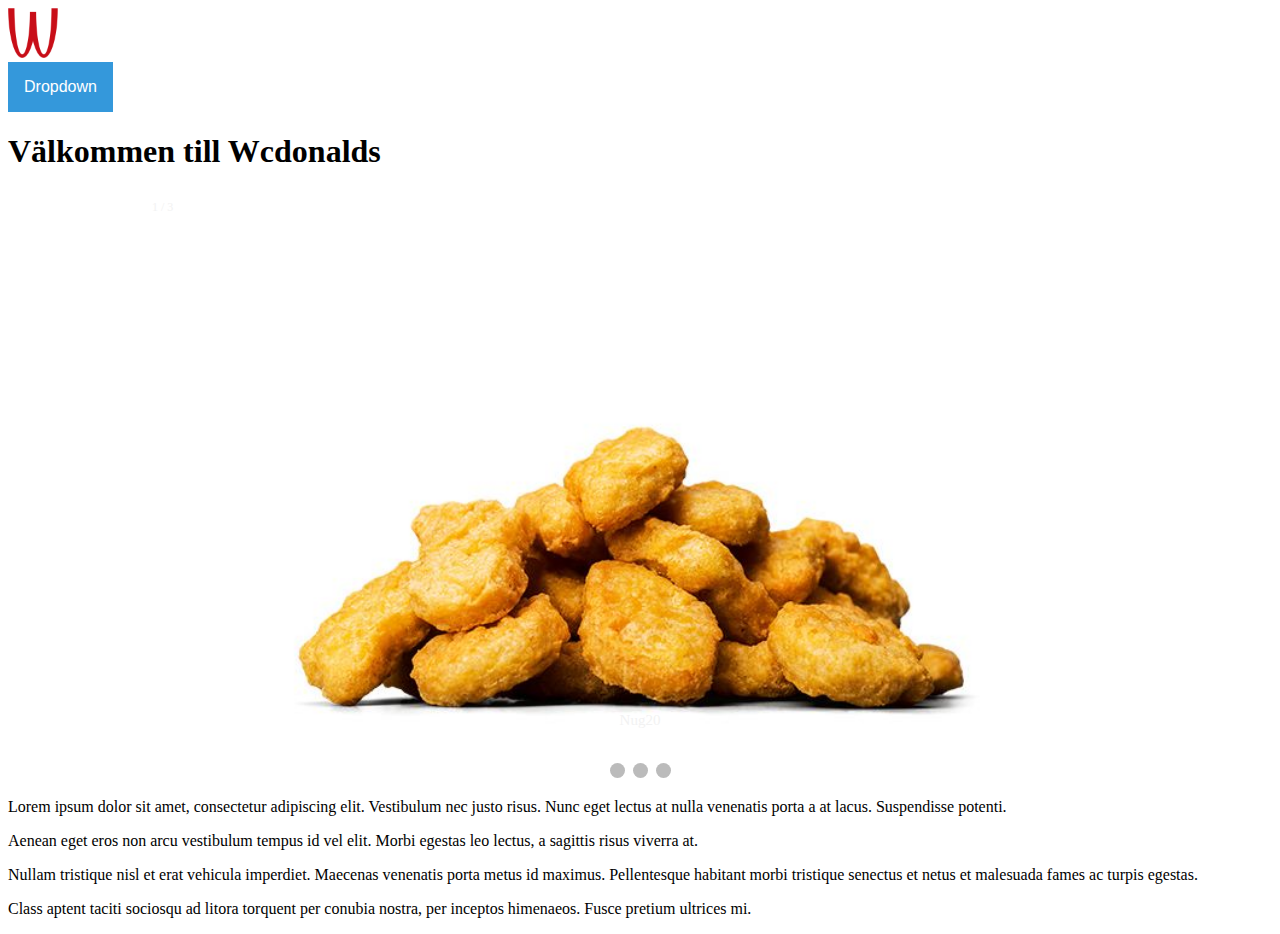
<file: index.html>
<!DOCTYPE html> 
<html lang="en">
   <head> 
       <link rel="stylesheet" type="text/css" href="css/style.css">
       <link rel="stylesheet" type="text/css" href="css/grid.css">
        <meta charset=utf-8>
        <meta name="viewport" content="width-device width, initial-scale=1.0">
     <!-- note to self, högerclicka på en av sidorna i VS för att öppna i browser, därefter inspektera, knappen för att visa i mobil ligger längst till vänster där-->
        <title>mainsida</title>
   </head>
   <body> 

     <div class="header">
      <a href="index.html" > <img src="img/logga.png" class="logga" alt="länk till mainsida"> </a>
      <br>
      <div class="dropdown">
        <button onclick="myFunction()" class="dropbtn">Dropdown</button>
        <div id="maindropdown" class="dropdown-content">
           <a href="hamburgare.html">Hungrig?</a>
           <a href="drycker.html">Törstig?</a>
           <a href="kyckling.html">Kyckling?</a>
           <a href="vegetariskt.html">Vegitarian?</a>
           <a href="desserter.html">Något sött?</a>
           <a href="tillbehör.html">Tillbehör?</a>
           <a href="hitta.html">Hitta hit</a>
           <a href="kontakt.html">Kontakt</a>

          </div>
        </div>
      </div>        
     <!-- Detta ovan är header, planen är att denna ska innehålla en hamburgarmeny och även loggan-->
        <h1> 
          Välkommen till Wcdonalds
        </h1>

<!-- Slideshow container -->
<div class="slideshow-container">

     <!-- Full-width images with number and caption text -->
     <div class="mySlides fade">
       <div class="numbertext">1 / 3</div>
       <a href="kyckling.html"> <img src="img/nug20.jpeg" style="width:100%" alt="nug20"> </a>
       <div class="text">Nug20</div>
     </div>
   
     <div class="mySlides fade">
       <div class="numbertext">2 / 3</div>
       <a href="hamburgare.html"> <img src="img/burgmelsal.jpeg" style="width:100%" alt="burgmelsal"> </a>
       <div class="text">Burgmel</div>
     </div>
   
     <div class="mySlides fade">
       <div class="numbertext">3 / 3</div>
       <a href="tillbehör.html"> <img src="img/såsvitvit.jpeg" style="width:100%" alt="såsvitvit"> </a>
       <div class="text">Såsvitvit</div>
     </div>
   
     <!-- Next and previous buttons -->
     <a class="prev" onclick="plusSlides(-1)">&#10094;</a>
     <a class="next" onclick="plusSlides(1)">&#10095;</a>
   </div>
   <br>
   
   <!-- The dots/circles -->
   <div style="text-align:center">
     <span class="dot" onclick="currentSlide(1)"></span>
     <span class="dot" onclick="currentSlide(2)"></span>
     <span class="dot" onclick="currentSlide(3)"></span>
   </div>        <p> 
          Lorem ipsum dolor sit amet, consectetur adipiscing elit. Vestibulum nec justo risus. Nunc eget lectus at nulla venenatis porta a at lacus. Suspendisse potenti.
        </p><p>
          Aenean eget eros non arcu vestibulum tempus id vel elit. Morbi egestas leo lectus, a sagittis risus viverra at.
        </p><p>

          Nullam tristique nisl et erat vehicula imperdiet. Maecenas venenatis porta metus id maximus. Pellentesque habitant morbi tristique senectus et netus et malesuada fames ac turpis egestas.
        </p><p>
          Class aptent taciti sociosqu ad litora torquent per conubia nostra, per inceptos himenaeos. Fusce pretium ultrices mi.
        </p>
        <script src="js/script.js"> </script>
  </body> 
</html>
</file>
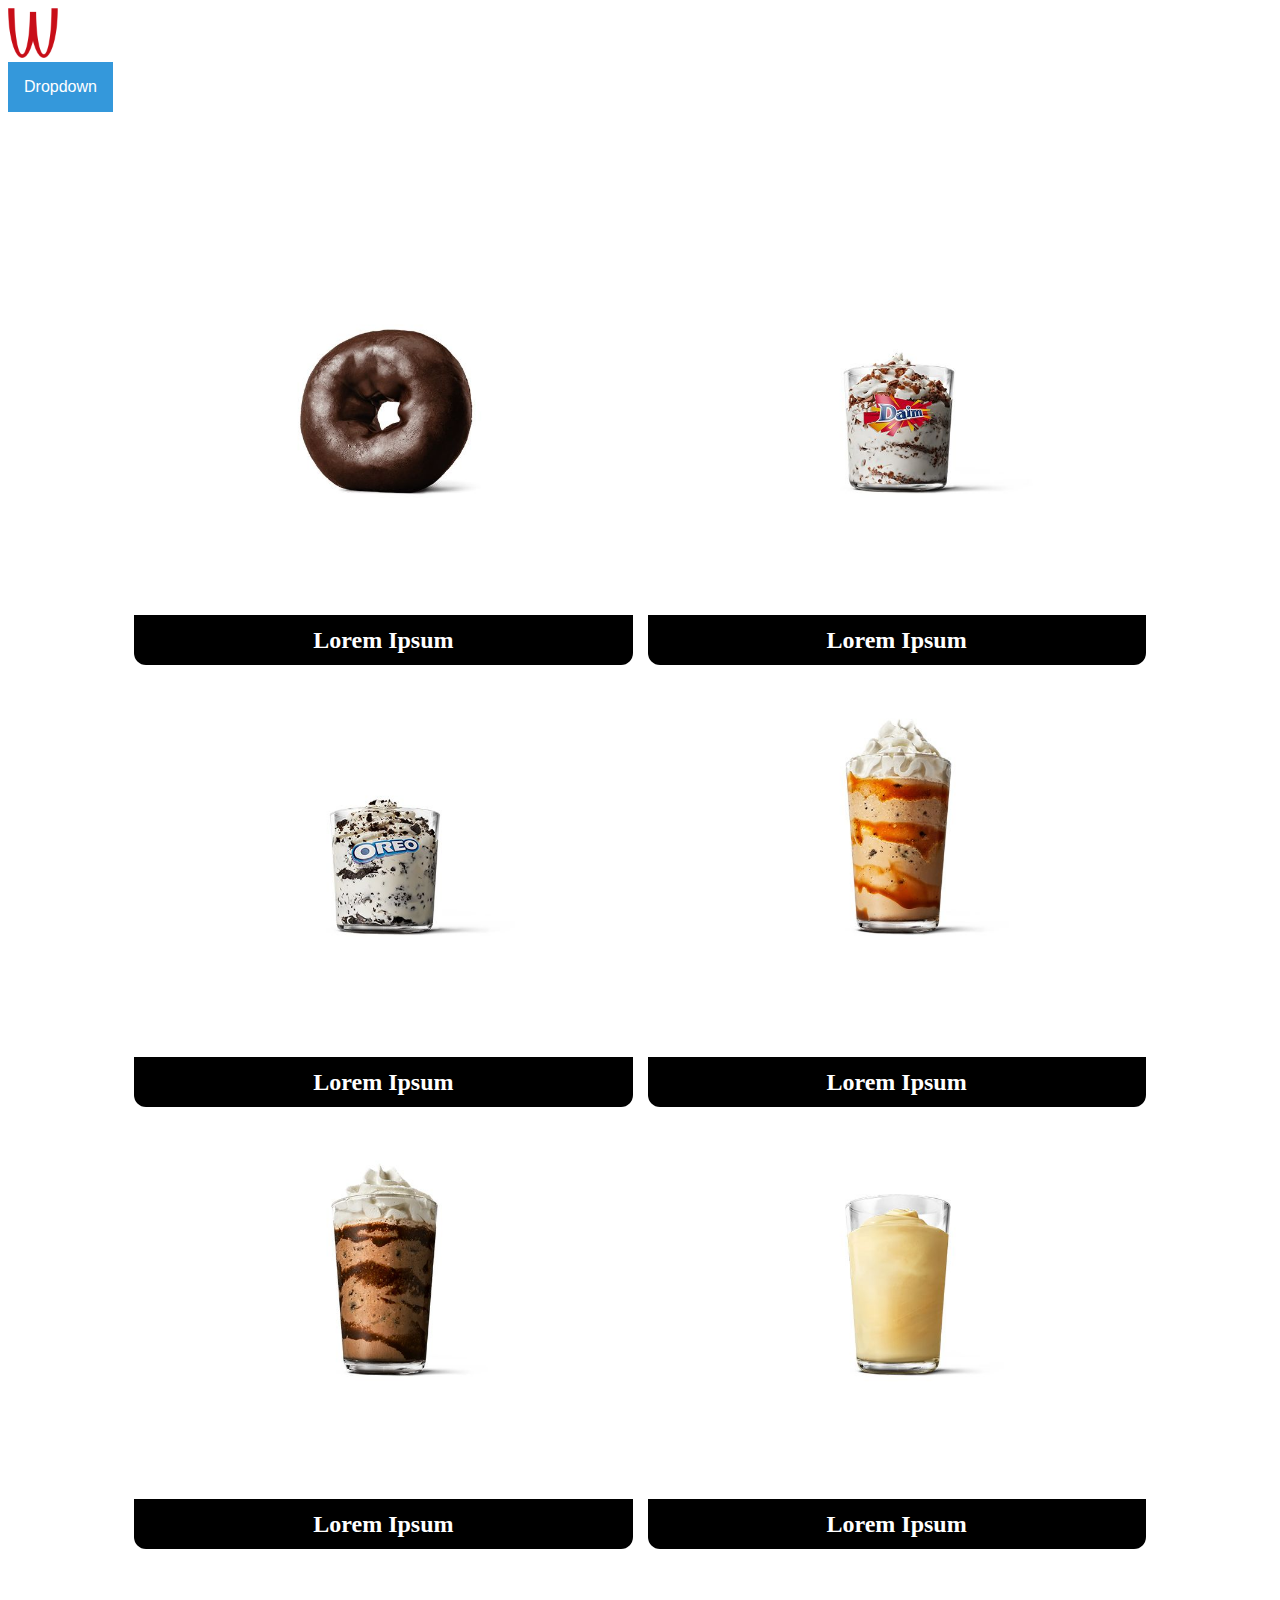
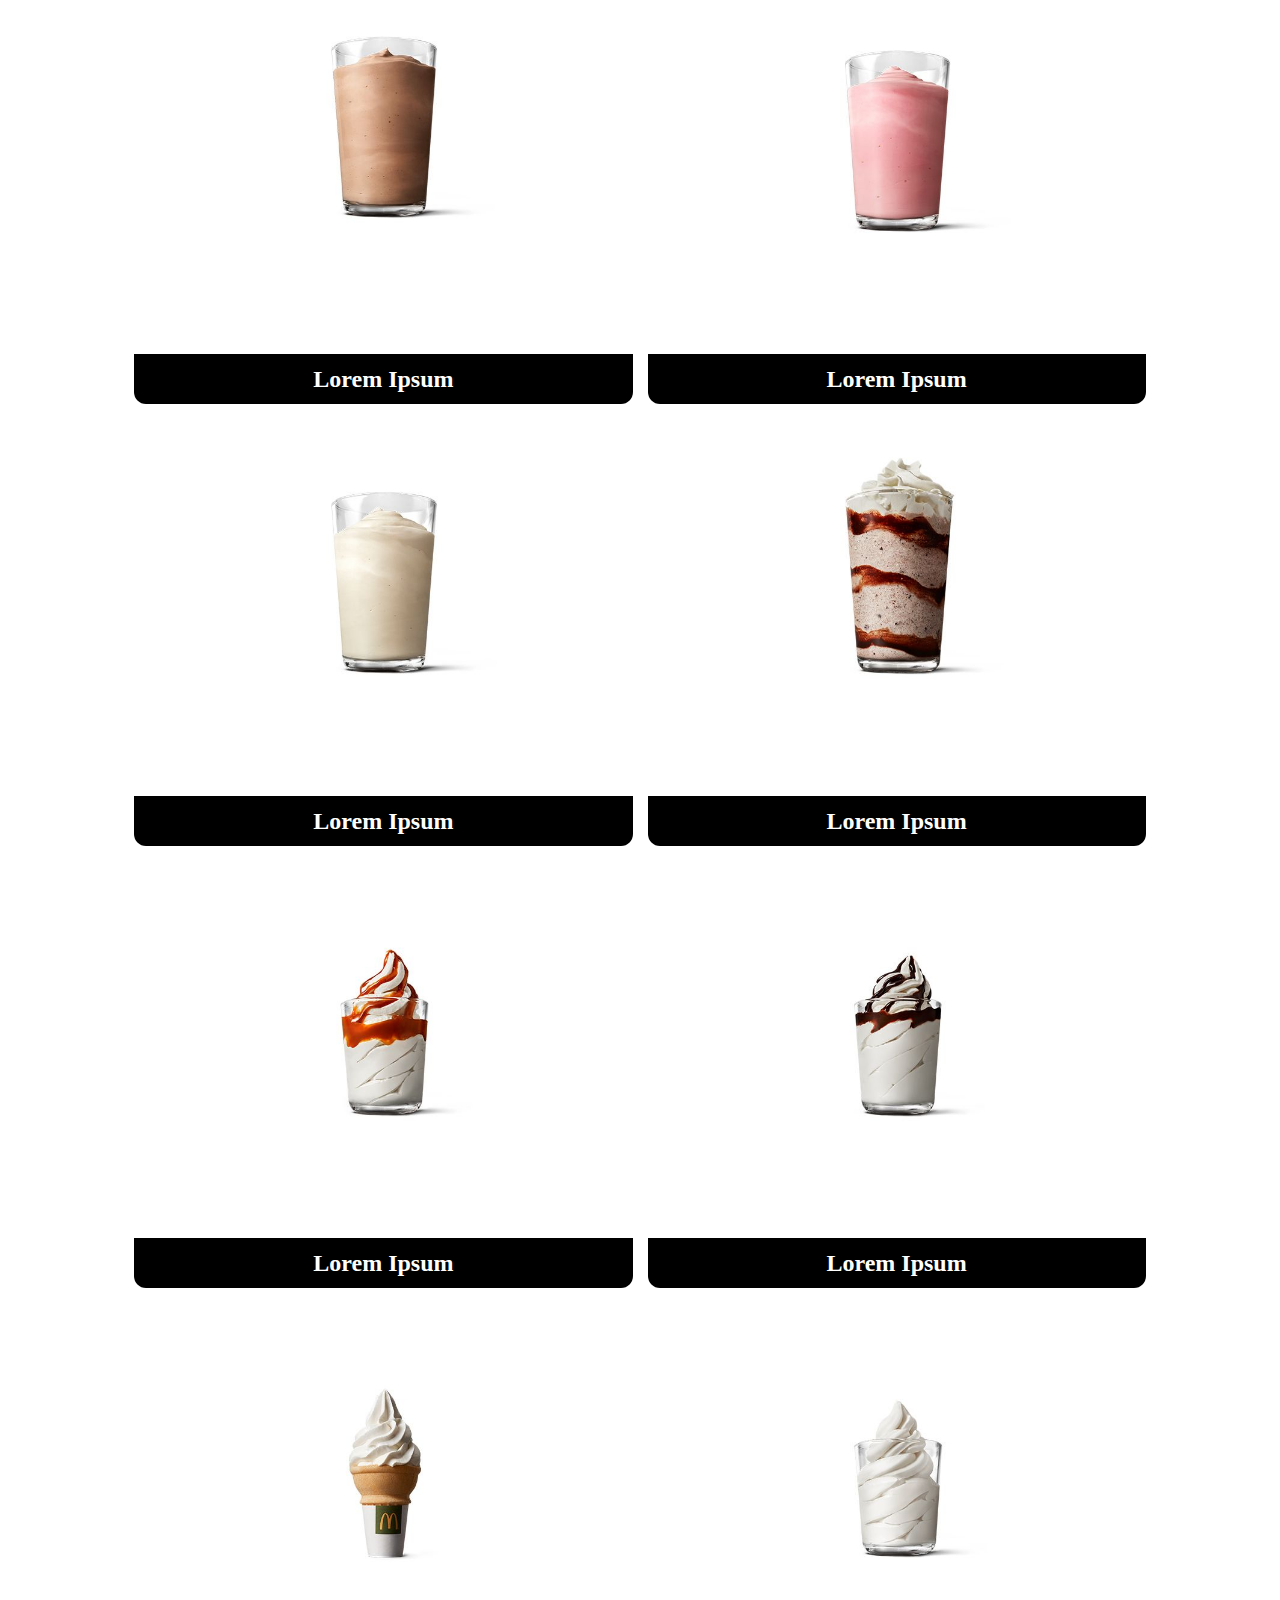
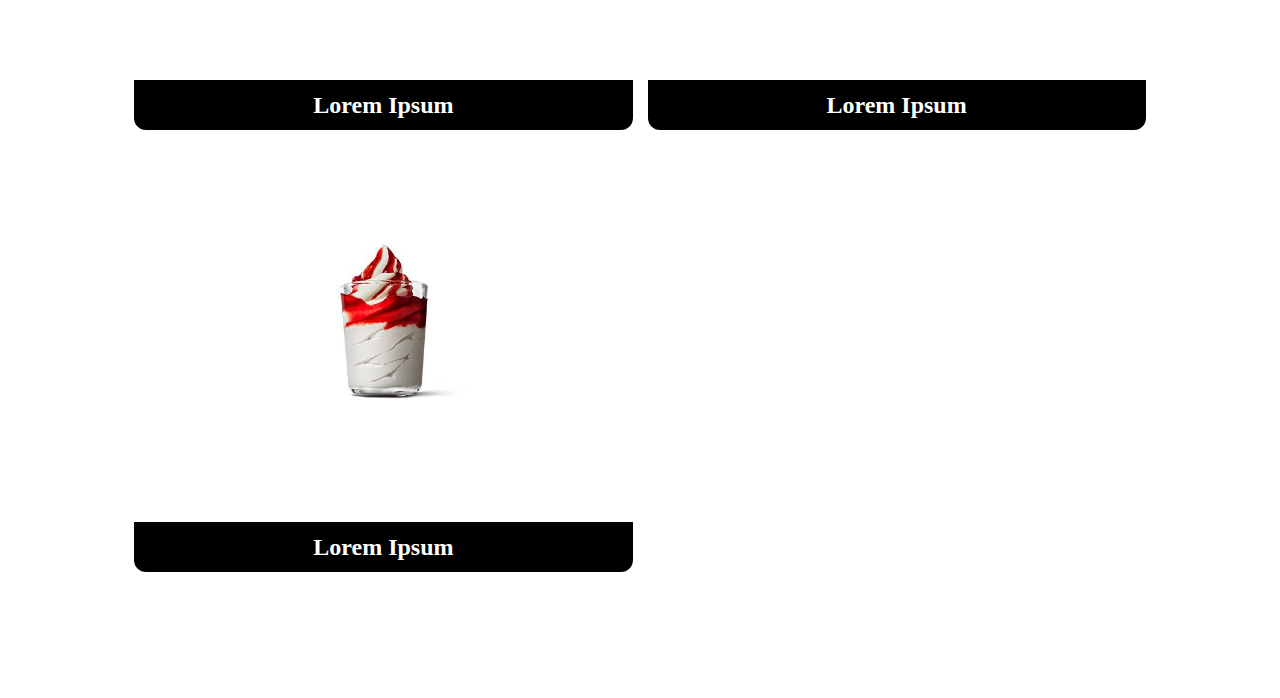
<file: desserter.html>
<!DOCTYPE html>
<html lang="en">
    <head> 
        <link rel="stylesheet" type="text/css" href="css/style.css">
        <link rel="stylesheet" type="text/css" href="css/grid.css">
         <meta charset=utf-8>
         <meta name="viewport" content="width-device width, initial-scale=1.0">
      <!-- note to self, högerclicka på en av sidorna i VS för att öppna i browser, därefter inspektera, knappen för att visa i mobil ligger längst till vänster där-->
         <title>mainsida</title>
    </head>
<body>
  
  <div class="header">
    <a href="index.html" > <img src="img/logga.png" class="logga" alt="länk till mainsida"> </a>
    <br>
    <div class="dropdown">
      <button onclick="myFunction()" class="dropbtn">Dropdown</button>
      <div id="maindropdown" class="dropdown-content">
         <a href="hamburgare.html">Hungrig?</a>
         <a href="drycker.html">Törstig?</a>
         <a href="kyckling.html">Kyckling?</a>
         <a href="vegetariskt.html">Vegitarian?</a>
         <a href="desserter.html">Något sött?</a>
         <a href="tillbehör.html">Tillbehör?</a>
         <a href="hitta.html">Hitta hit</a>
         <a href="kontakt.html">Kontakt</a>

        </div>

        
        
      </div>
    <div class="container">
 
      <div class="mat">
      <img src="img/donu.jpeg" alt="donu">
        <h2>Lorem Ipsum<br><small>Lorem ipsum dolor sit amet</small></h2>
      </div>
      <div class="mat">
      <img src="img/mcfl.jpeg" alt="mcflu">
        <h2>Lorem Ipsum<br><small>Lorem ipsum dolor sit amet </small></h2>
      </div>
      <div class="mat">
      <img src="img/oreo.jpeg" alt="orea">
        <h2>Lorem Ipsum<br><small>Lorem ipsum dolor sit amet</small></h2>
      </div>
      <div class="mat">
      <img src="img/oreocarm.jpeg" alt="oreocarm">
        <h2>Lorem Ipsum<br><small>Lorem ipsum dolor sit amet</small></h2>
      </div>
      <div class="mat">
      <img src="img/oreomoch.jpeg" alt="oreomoch">
        <h2>Lorem Ipsum<br><small>Lorem ipsum dolor sit amet</small></h2>
      </div>
      <div class="mat">
      <img src="img/shakbana.jpeg" alt="shakbana">
      <h2>Lorem Ipsum<br><small>Lorem ipsum dolor sit amet </small></h2>
      </div>
      <div class="mat">
      <img src="img/shakcho.jpeg" alt="shakcho">
      <h2>Lorem Ipsum<br><small>Lorem ipsum dolor sit amet </small></h2>
      </div>
      <div class="mat">
      <img src="img/shakstra.jpeg" alt="shakstra">
      <h2>Lorem Ipsum<br><small>Lorem ipsum dolor sit amet</small></h2>
      </div>
      <div class="mat">
      <img src="img/shakvani.jpeg" alt="shakvani">
      <h2>Lorem Ipsum<br><small>Lorem ipsum dolor sit amet</small></h2>
      </div>
      <div class="mat">
        <img src="img/shek.jpeg" alt="shek">
        <h2>Lorem Ipsum<br><small>Lorem ipsum dolor sit amet</small></h2>
        </div>

        <div class="mat">
          <img src="img/sundcarm.jpeg" alt="sundcarm">
          <h2>Lorem Ipsum<br><small>Lorem ipsum dolor sit amet</small></h2>
          </div>      
      
          <div class="mat">
            <img src="img/sundchok.jpeg" alt="sundchok">
            <h2>Lorem Ipsum<br><small>Lorem ipsum dolor sit amet</small></h2>
            </div> 
            <div class="mat">
              <img src="img/sundcone.jpeg" alt="sundcone">
              <h2>Lorem Ipsum<br><small>Lorem ipsum dolor sit amet</small></h2>
              </div> 
              <div class="mat">
                <img src="img/sundnatr.jpeg" alt="sundnatr">
                <h2>Lorem Ipsum<br><small>Lorem ipsum dolor sit amet</small></h2>
                </div> 
                <div class="mat">
                  <img src="img/sundstra.jpeg" alt="sundstra">
                  <h2>Lorem Ipsum<br><small>Lorem ipsum dolor sit amet</small></h2>
                  </div> 

      </div>
      
      <script src="js/script.js"> </script>

    </div>

</body>
</html>
</file>
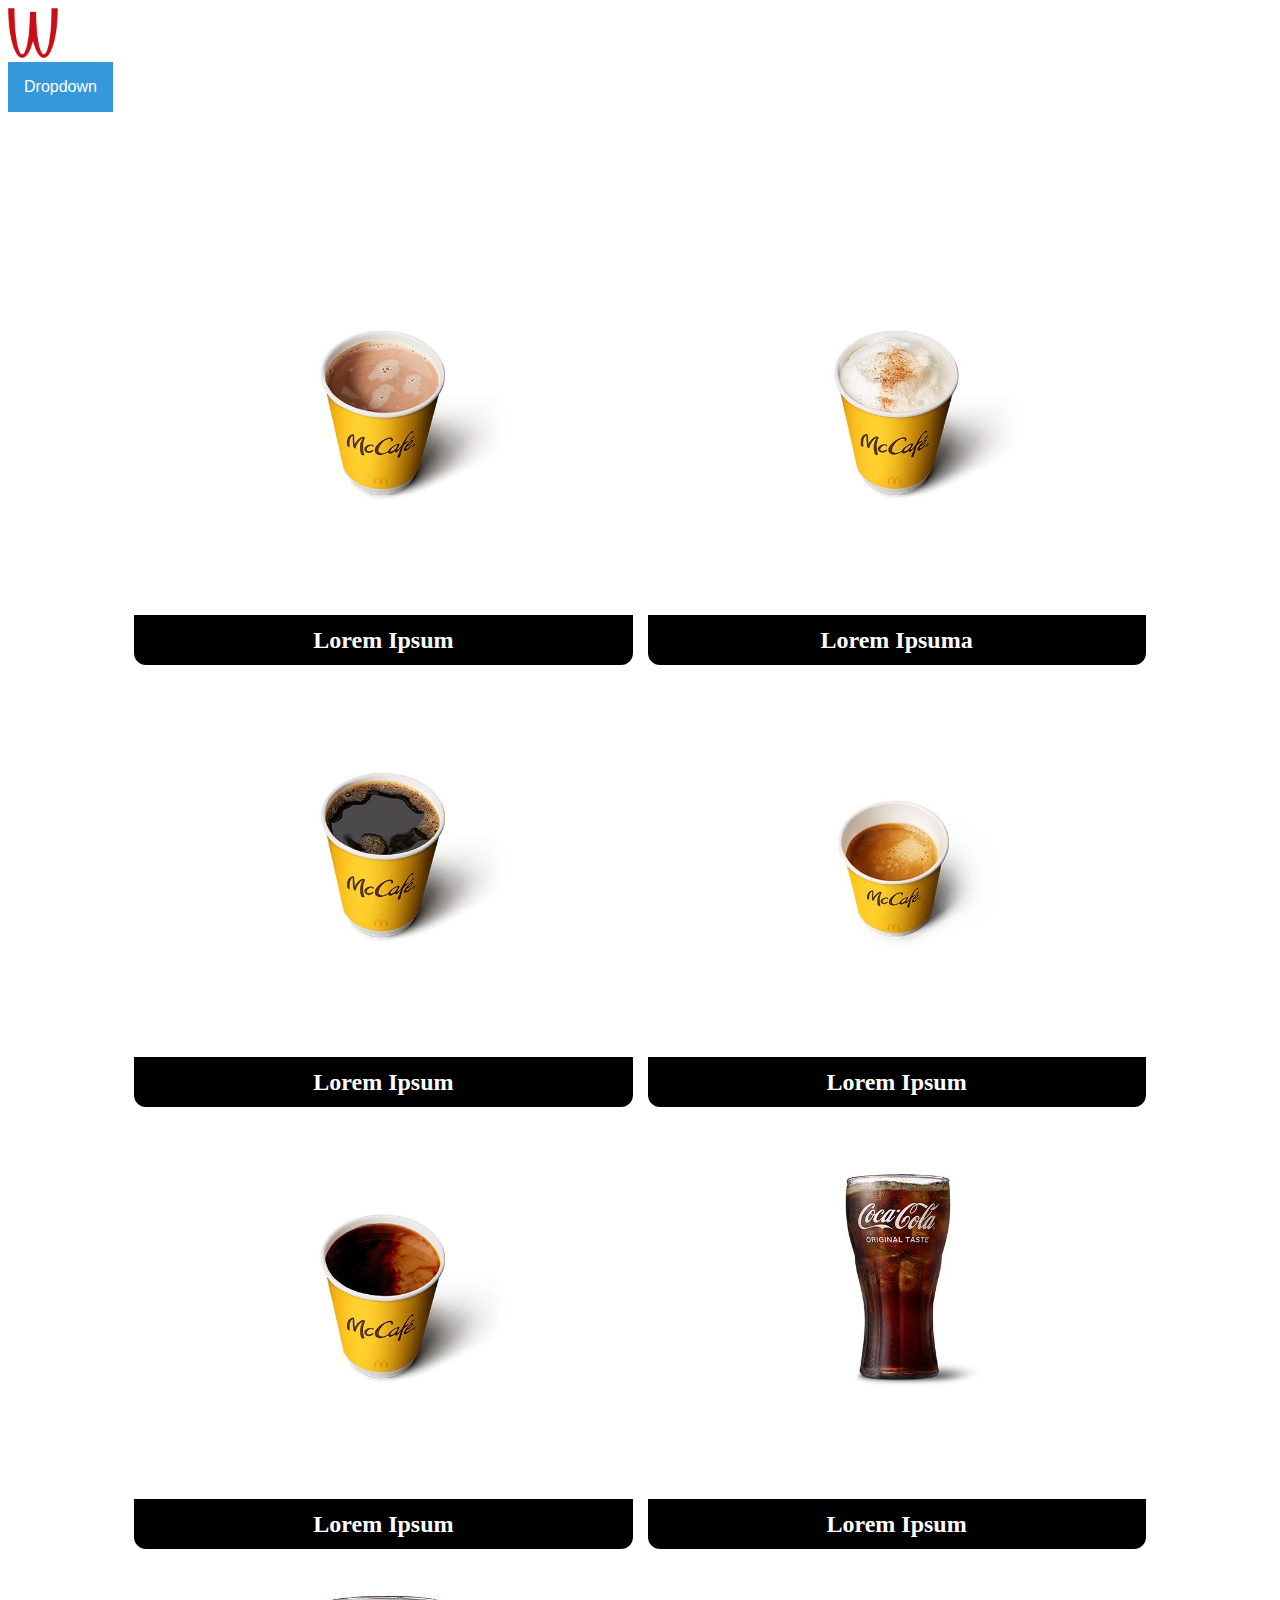
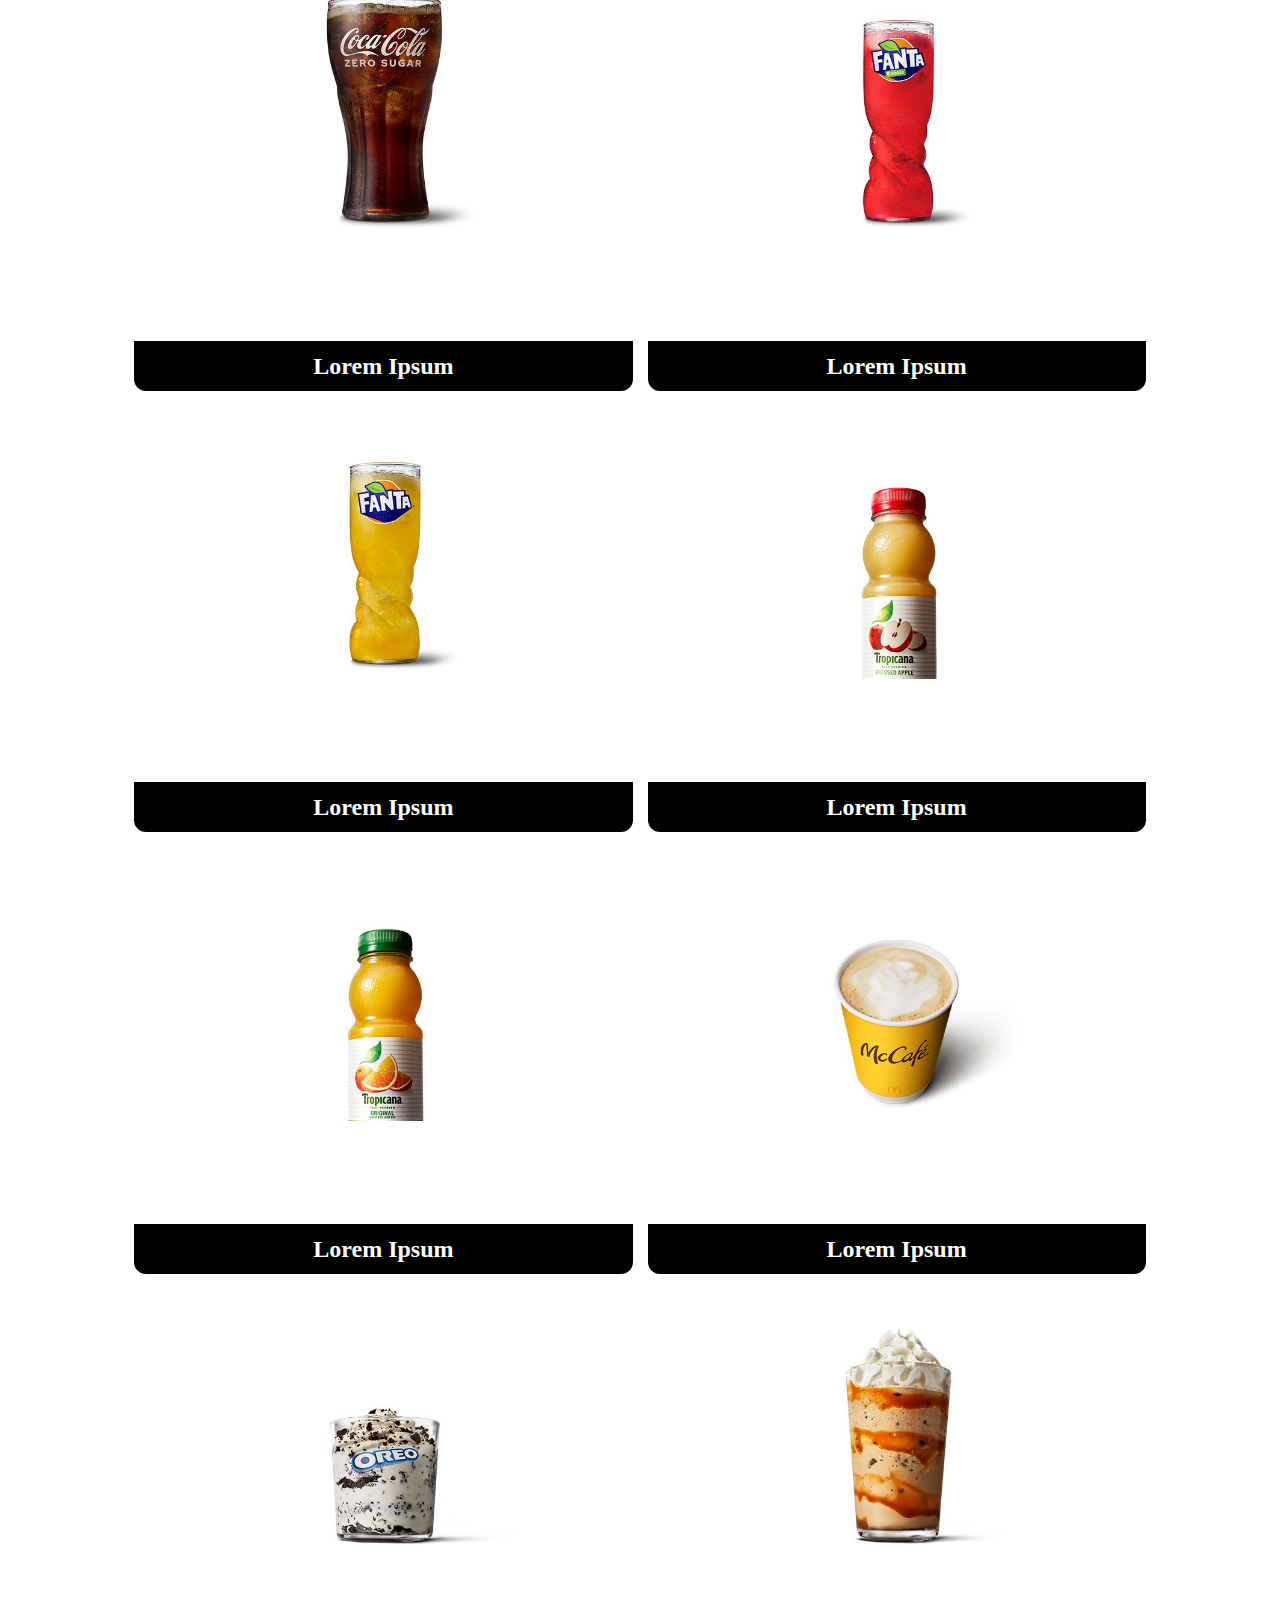
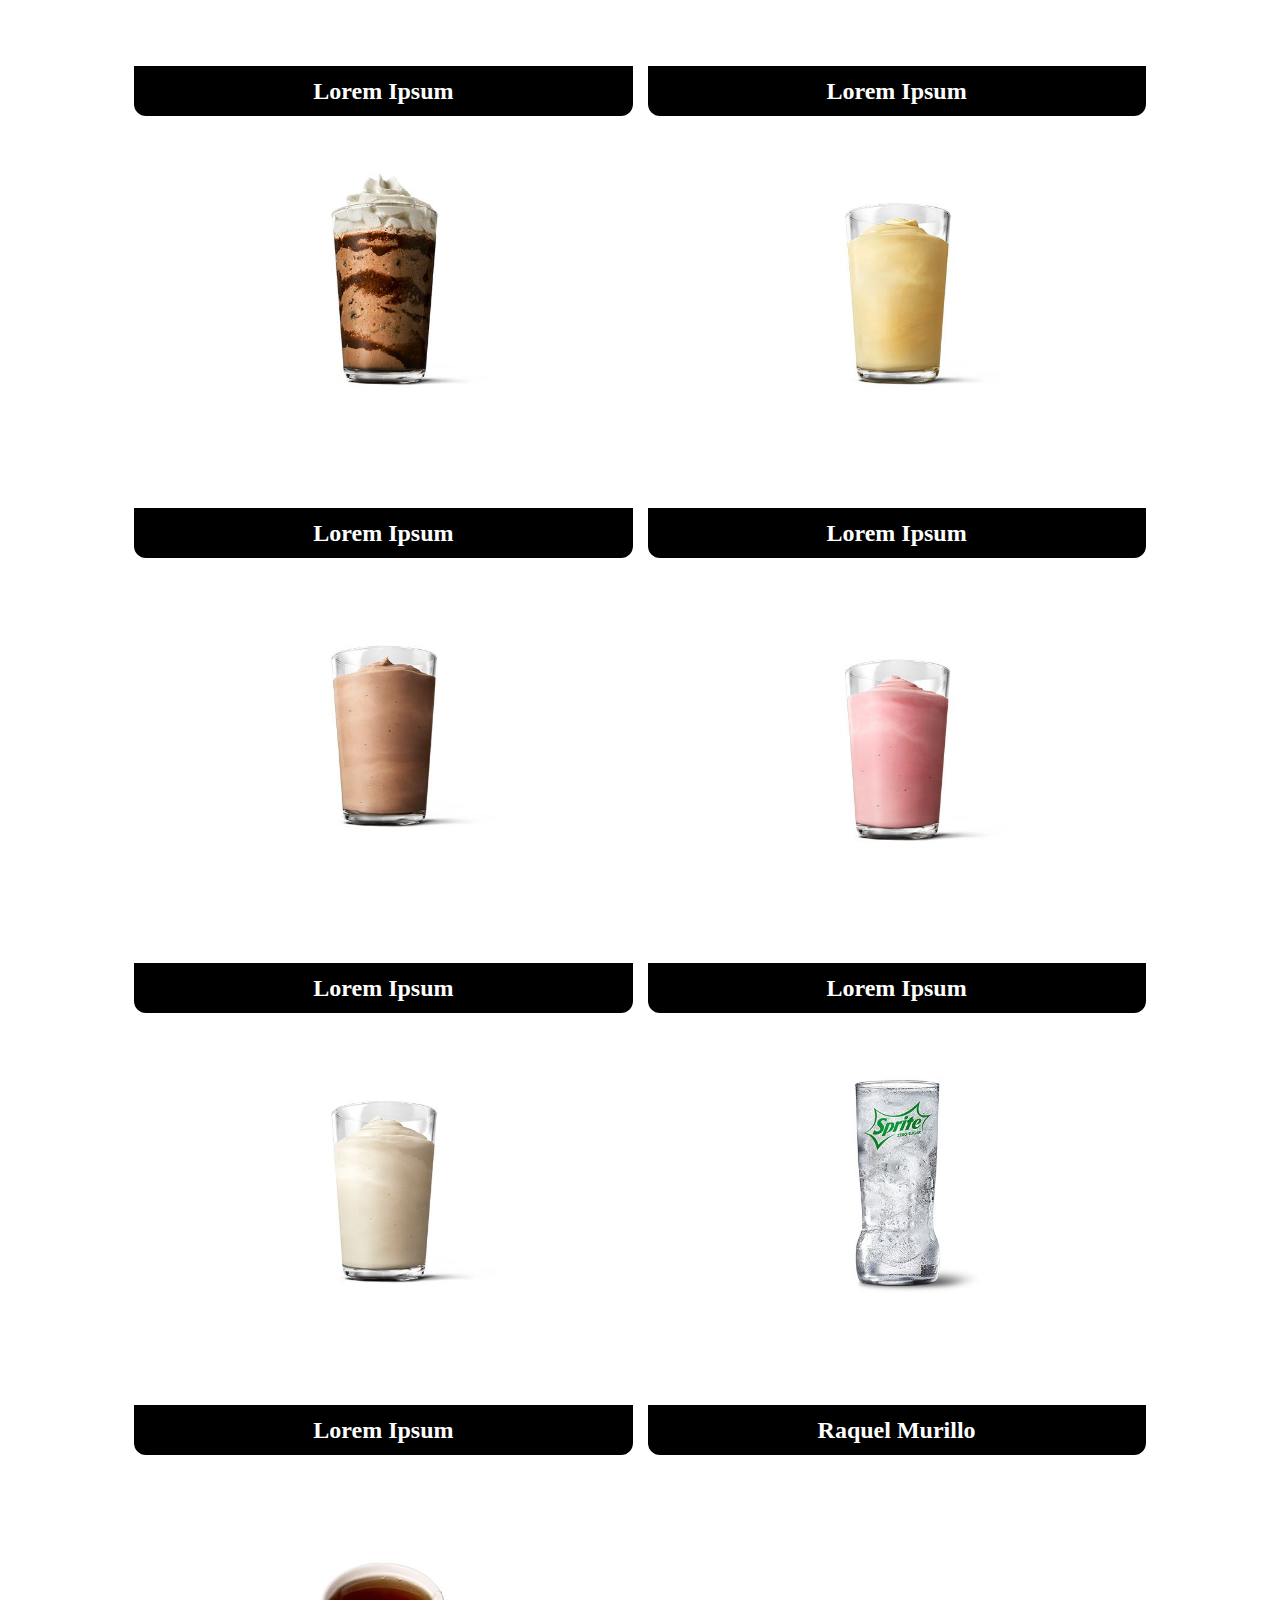
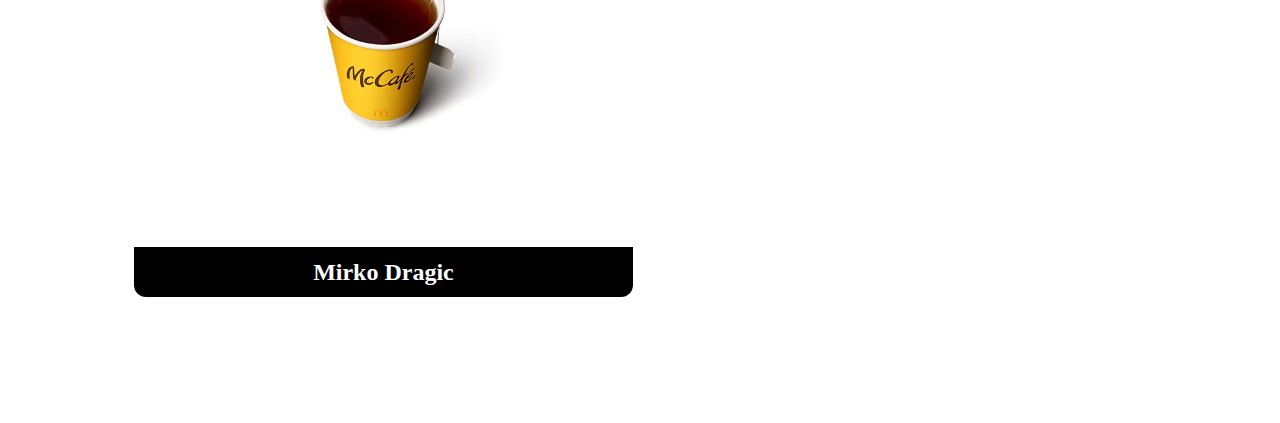
<file: drycker.html>
<!DOCTYPE html>
<html lang="eng">
    <head> 
        <link rel="stylesheet" type="text/css" href="css/style.css">
        <link rel="stylesheet" type="text/css" href="css/grid.css">
         <meta charset=utf-8>
         <meta name="viewport" content="width-device width, initial-scale=1.0">
         <!-- note to self, högerclicka på en av sidorna i VS för att öppna i browser, därefter inspektera, knappen för att visa i mobil ligger längst till vänster där-->
         <title>mainsida</title>
    </head>
<body>
  <div class="header">
    <img src="img/logga.png" class="logga"> 
    <br>
    <div class="dropdown">
      <button onclick="myFunction()" class="dropbtn">Dropdown</button>
      <div id="maindropdown" class="dropdown-content">
         <a href="hamburgare.html">Hungrig?</a>
         <a href="drycker.html">Törstig?</a>
         <a href="kyckling.html">Kyckling?</a>
         <a href="vegetariskt.html">Vegitarian?</a>
         <a href="desserter.html">Något sött?</a>
         <a href="tillbehör.html">Tillbehör?</a>
         <a href="hitta.html">Hitta hit</a>
         <a href="kontakt.html">Kontakt</a>

        </div>

        
        
      </div>
    <div class="container">
      
      <div class="mat">
      <img src="img/chokwarm.jpeg" alt="chokwarm">
        <h2>Lorem Ipsum<br><small>Lorem ipsum dolor sit amet</small></h2>
      </div>
      <div class="mat">
      <img src="img/coff.jpeg" alt="coff">
        <h2>Lorem Ipsuma<br><small>Lorem ipsum dolor sit amet</small></h2>
      </div>
      <div class="mat">
      <img src="img/coffblac.jpeg" alt="coffblac">
        <h2>Lorem Ipsum<br><small>Lorem ipsum dolor sit amet</small></h2>
      </div>
      <div class="mat">
      <img src="img/coffespr.jpeg" alt="coffespr">
        <h2>Lorem Ipsum<br><small>Lorem ipsum dolor sit amet</small></h2>
      </div>
      <div class="mat">
      <img src="img/coffmilk.jpeg" alt="coffmilk">
        <h2>Lorem Ipsum<br><small>Lorem ipsum dolor sit amet</small></h2>
      </div>
      <div class="mat">
      <img src="img/cola.jpeg" alt="cola">
      <h2>Lorem Ipsum<br><small>Lorem ipsum dolor sit amet </small></h2>
      </div>
      <div class="mat">
      <img src="img/colacola.jpeg" alt="colacola">
      <h2>Lorem Ipsum<br><small>Lorem ipsum dolor sit amet</small></h2>
      </div>
      <div class="mat">
        <img src="img/fant.jpeg" alt="fant">
          <h2>Lorem Ipsum<br><small>Lorem ipsum dolor sit amet</small></h2>
        </div>
        <div class="mat">
        <img src="img/fantyell.jpeg" alt="fantyell">
        <h2>Lorem Ipsum<br><small>Lorem ipsum dolor sit amet</small></h2>
        </div>
        <div class="mat">
        <img src="img/juci.jpeg" alt="juci">
        <h2>Lorem Ipsum<br><small>Lorem ipsum dolor sit amet</small></h2>
        </div>
        <div class="mat">
            <img src="img/jucioran.jpeg" alt="jucioran">
              <h2>Lorem Ipsum<br><small>Lorem ipsum dolor sit amet</small></h2>
        </div>
            <div class="mat">
            <img src="img/latt.jpeg" alt="latt">
            <h2>Lorem Ipsum<br><small>Lorem ipsum dolor sit amet</small></h2>
            </div>
            <div class="mat">
            <img src="img/oreo.jpeg" alt="oreo">
            <h2>Lorem Ipsum<br><small>Lorem ipsum dolor sit amet</small></h2>
            </div>
            <div class="mat">
                <img src="img/oreocarm.jpeg" alt="oreocarm">
                  <h2>Lorem Ipsum<br><small>Lorem ipsum dolor sit amet</small></h2>
                </div>
                <div class="mat">
                <img src="img/oreomoch.jpeg" alt="oreomoch">
                <h2>Lorem Ipsum<br><small>Lorem ipsum dolor sit amet</small></h2>
                </div>
                <div class="mat">
                <img src="img/shakbana.jpeg" alt="shakbana">
                <h2>Lorem Ipsum<br><small>Lorem ipsum dolor sit amet</small></h2>
                </div>
                <div class="mat">
                    <img src="img/shakcho.jpeg" alt="shakcho">
                    <h2>Lorem Ipsum<br><small>Lorem ipsum dolor sit amet</small></h2>
                    </div>
                    <div class="mat">
                    <img src="img/shakstra.jpeg" alt="shakstra">
                    <h2>Lorem Ipsum<br><small>Lorem ipsum dolor sit amet, consectetur adipiscing elit.Vestibulum ipsum est, pretium non </small></h2>
                    </div>
                    <div class="mat">
                        <img src="img/shakvani.jpeg" alt="shakvani">
                          <h2>Lorem Ipsum<br><small>Lorem ipsum dolor sit amet, consectetur adipiscing elit. Vestibulum ipsum est, pretium non</small></h2>
                        </div>
                        <div class="mat">
                        <img src="img/spri.jpeg" alt="spri">
                        <h2>Raquel Murillo<br><small>Lorem ipsum dolor sit amet, consectetur adipiscing elit.Vestibulum ipsum est, pretium non </small></h2>
                        </div>
                        <div class="mat">
                        <img src="img/tea.jpeg" alt="tea">
                        <h2>Mirko Dragic<br><small>Lorem ipsum dolor sit amet </small></h2>
                        </div>
      
      
      </div>
      

      <script src="js/script.js"> </script>
</div>
</body>
</html>
</file>
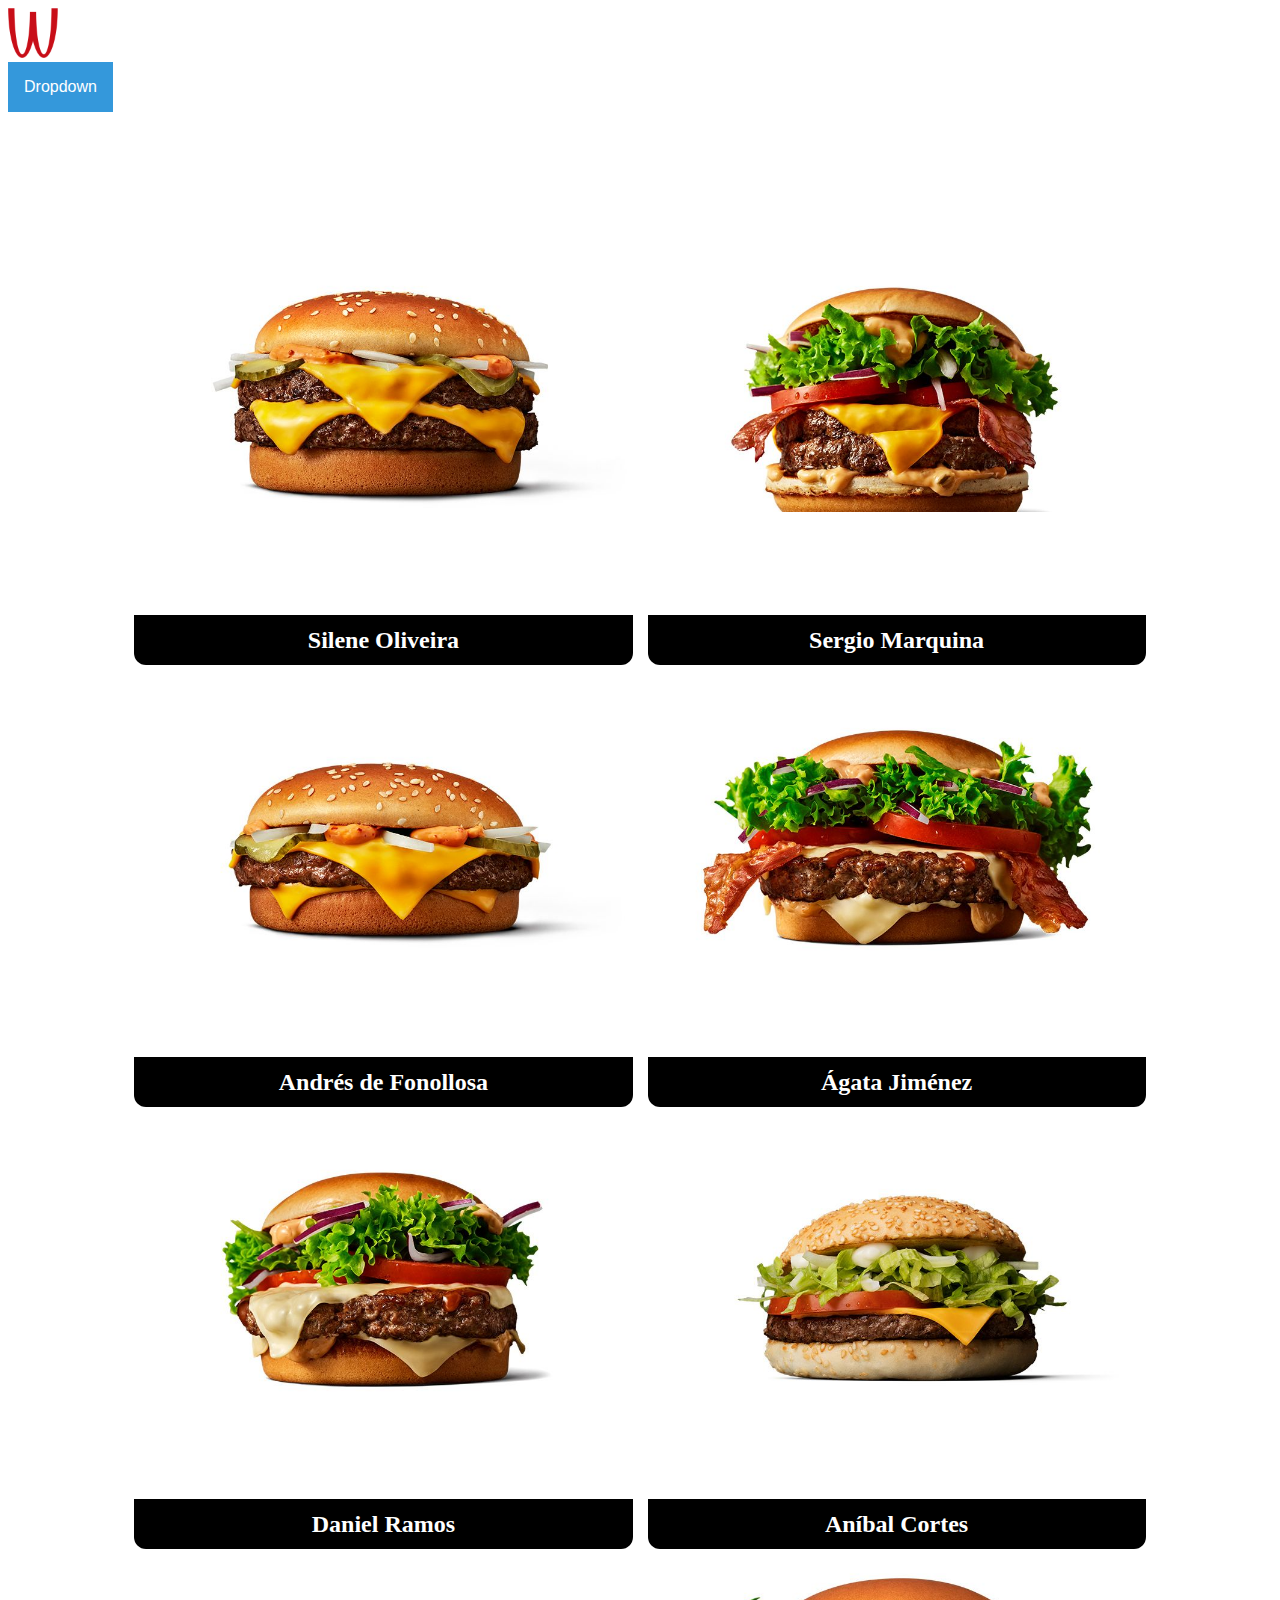
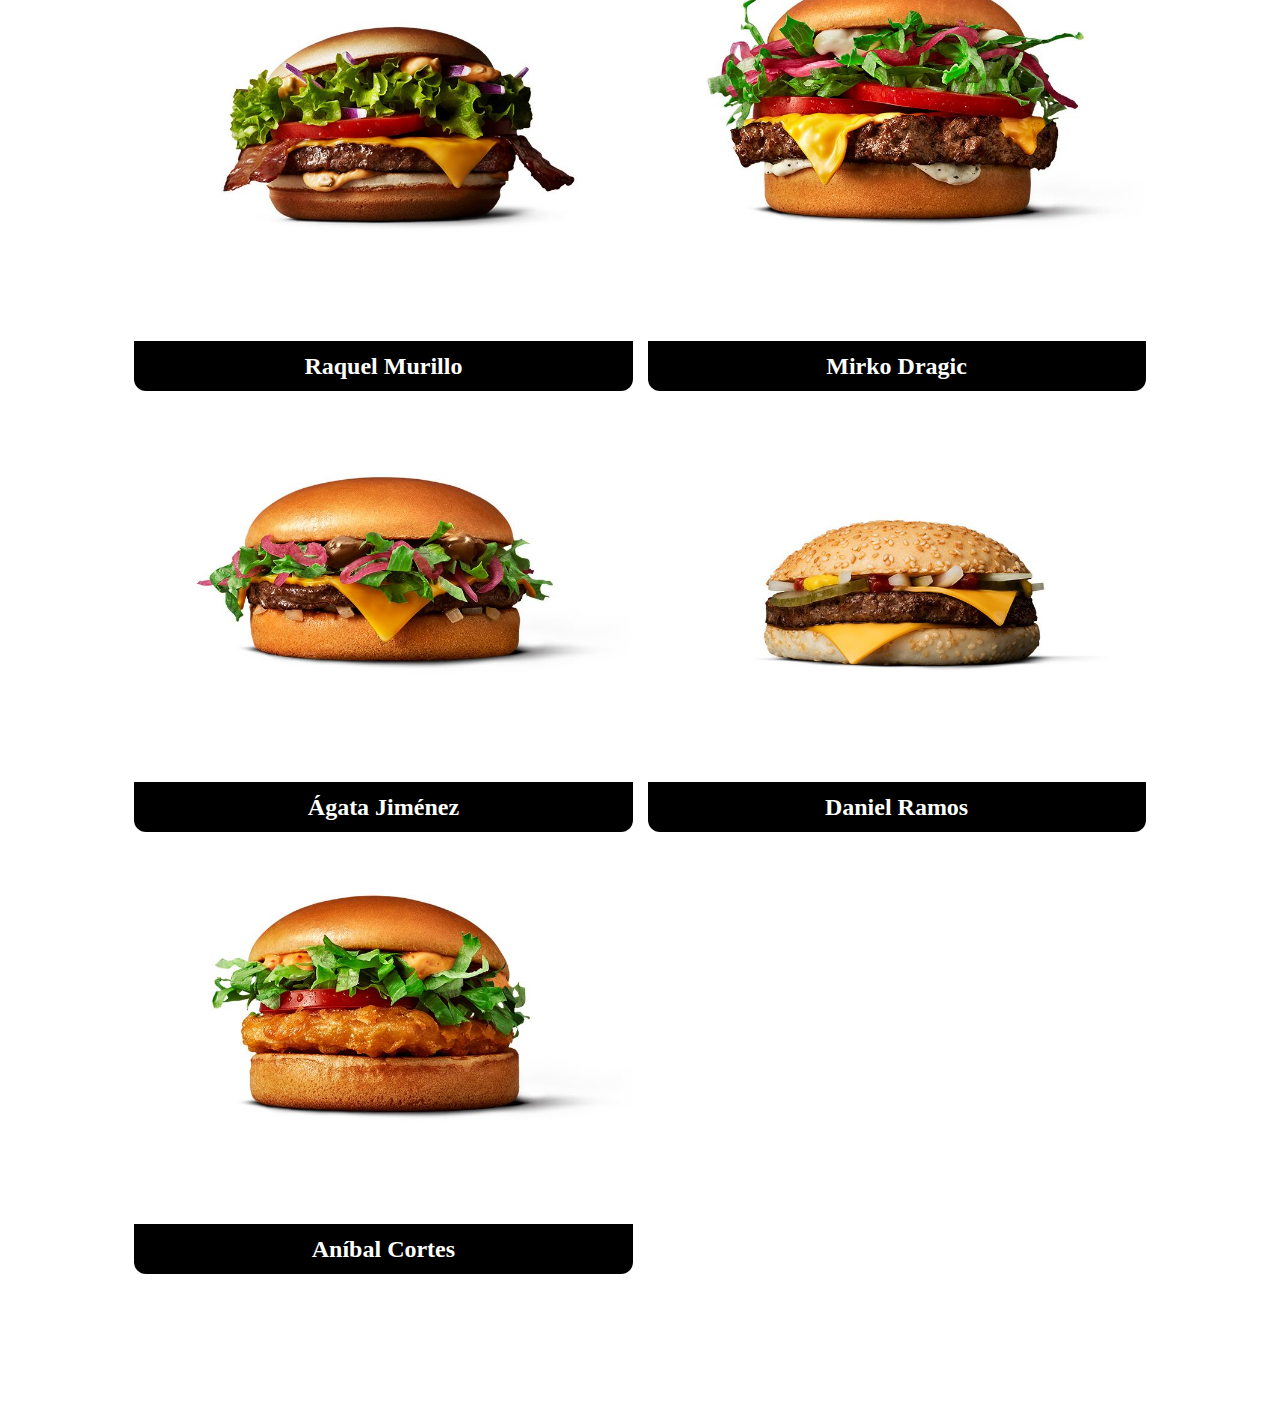
<file: hamburgare.html>
<!DOCTYPE html>
<html lang="en">
    <head> 
        <link rel="stylesheet" type="text/css" href="css/style.css">
        <link rel="stylesheet" type="text/css" href="css/grid.css">
         <meta charset=utf-8>
         <meta name="viewport" content="width-device width, initial-scale=1.0">
         <!-- note to self, högerclicka på en av sidorna i VS för att öppna i browser, därefter inspektera, knappen för att visa i mobil ligger längst till vänster där-->
         <title>mainsida</title>
    </head>
<body>
  <div class="header">
    <a href="index.html" > <img src="img/logga.png" class="logga" alt="länk till mainsida"> </a>
    <br>
    <div class="dropdown">
      <button onclick="myFunction()" class="dropbtn">Dropdown</button>
      <div id="maindropdown" class="dropdown-content">
         <a href="hamburgare.html">Hungrig?</a>
         <a href="drycker.html">Törstig?</a>
         <a href="kyckling.html">Kyckling?</a>
         <a href="vegetariskt.html">Vegitarian?</a>
         <a href="desserter.html">Något sött?</a>
         <a href="tillbehör.html">Tillbehör?</a>
         <a href="hitta.html">Hitta hit</a>
         <a href="kontakt.html">Kontakt</a>

        </div>

        
        
      </div>
    <div class="container">
        <div class="mat">
        <img src="img/burg2ost.jpeg" alt="burg2ost">
        <h2>Silene Oliveira<br><small>Lorem ipsum dolor sit amet, consectetur adipiscing elit.Vestibulum ipsum est, pretium non</small></h2>
      </div>
      <div class="mat">
      <img src="img/burgbigsal.jpeg" alt="burgbigsal">
        <h2>Sergio Marquina<br><small>Lorem ipsum dolor sit amet, consectetur adipiscing elit.Vestibulum ipsum est, pretium non</small></h2>
      </div>
      <div class="mat">
      <img src="img/burgches.jpeg" alt="burgches">
        <h2>Andrés de Fonollosa<br><small>Lorem ipsum dolor sit amet, consectetur adipiscing elit. Vestibulum ipsum est, pretium non</small></h2>
      </div>
      <div class="mat">
      <img src="img/burgmelsal.jpeg" alt="burgmelsal">
        <h2>Ágata Jiménez<br><small>Lorem ipsum dolor sit amet, consectetur adipiscing elit. Vestibulum ipsum est, pretium non</small></h2>
      </div>
      <div class="mat">
      <img src="img/burgmelsalost.jpeg" alt="burgmelsalost">
        <h2>Daniel Ramos<br><small>Lorem ipsum dolor sit amet, consectetur adipiscing elit.Vestibulum ipsum est, pretium non </small></h2>
      </div>
      <div class="mat">
      <img src="img/burgoni.jpeg" alt="burgoni">
        <h2>Aníbal Cortes<br><small>Lorem ipsum dolor sit amet, consectetur adipiscing elit. Vestibulum ipsum est, pretium non</small></h2>
      </div>
      <div class="mat">
      <img src="img/burgsal.jpeg" alt="burgsal">
      <h2>Raquel Murillo<br><small>Lorem ipsum dolor sit amet, consectetur adipiscing elit.Vestibulum ipsum est, pretium non </small></h2>
      </div>
      <div class="mat">
      <img src="img/burgsalsal.jpeg" alt="burgsalsal">
      <h2>Mirko Dragic<br><small>Lorem ipsum dolor sit amet, consectetur adipiscing elit.Vestibulum ipsum est, pretium non </small></h2>
      </div>
      <div class="mat">
        <img src="img/burgsåsbrun.jpeg" alt="burgsåsbrun">
          <h2>Ágata Jiménez<br><small>Lorem ipsum dolor sit amet, consectetur adipiscing elit. Vestibulum ipsum est, pretium non</small></h2>
        </div>
        <div class="mat">
        <img src="img/burgsmal.jpeg" alt="burgsmal">
          <h2>Daniel Ramos<br><small>Lorem ipsum dolor sit amet, consectetur adipiscing elit.Vestibulum ipsum est, pretium non </small></h2>
        </div>
        <div class="mat">
        <img src="img/burgspi.jpeg" alt="burgspi">
          <h2>Aníbal Cortes<br><small>Lorem ipsum dolor sit amet, consectetur adipiscing elit. Vestibulum ipsum est, pretium non</small></h2>
        </div>
       
        
      
      
      </div>
      
      <script src="js/script.js"> </script>

</div>
</body>
</html>
</file>
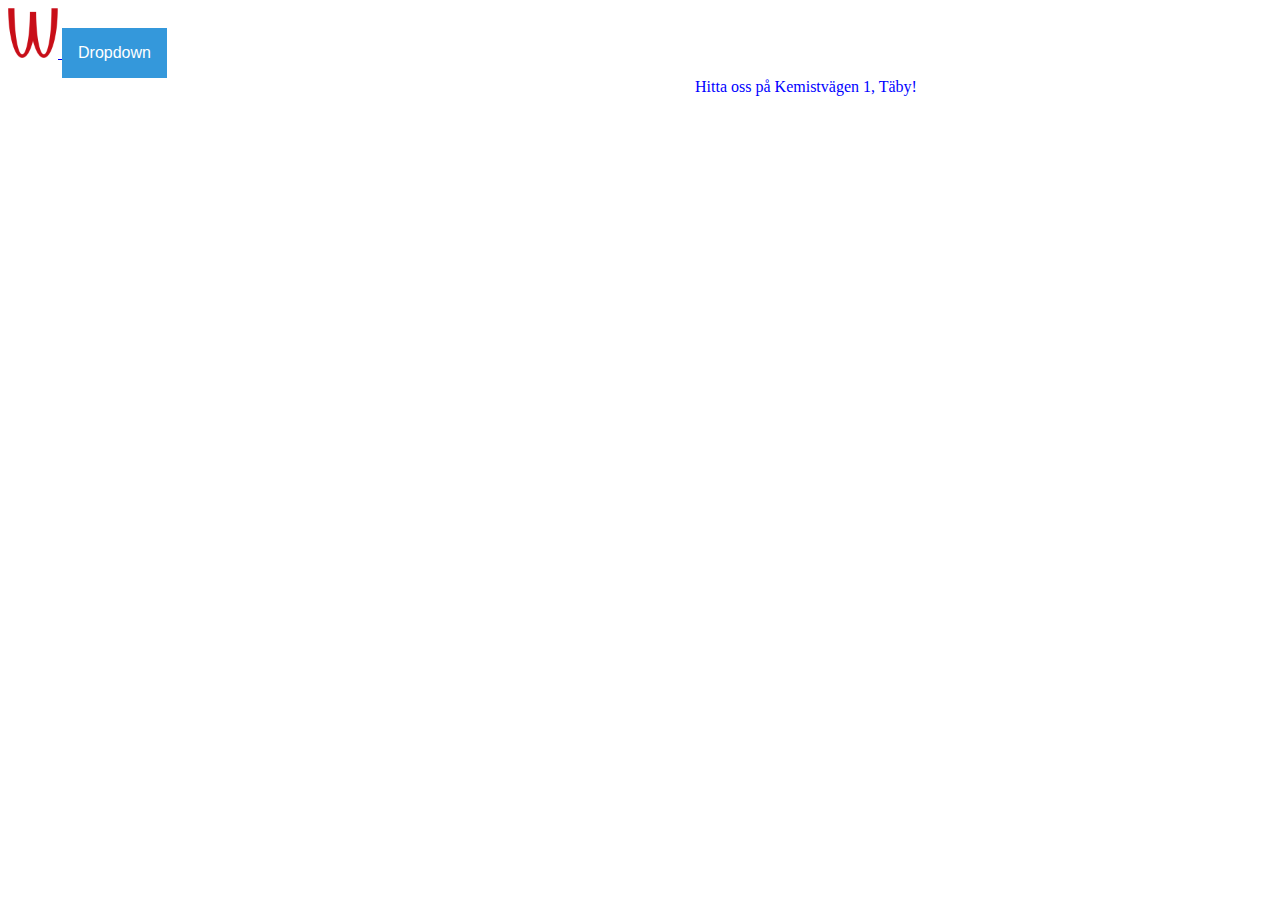
<file: hitta.html>
<!DOCTYPE html> 
<html lang="en">
   <head> 
       <link rel="stylesheet" type="text/css" href="css/style.css">
       <link rel="stylesheet" type="text/css" href="css/grid.css">
        <meta name="viewport" content="width-device width, initial-scale=1.0">

        <title>mainsida</title>
   </head>
   <body> 
     <div class="header">
      <a href="index.html" > <img src="img/logga.png" class="logga" alt="länk till mainsida"> </a>
      <div class="dropdown">
            <button onclick="myFunction()" class="dropbtn">Dropdown</button>
            <div id="maindropdown" class="dropdown-content">
               <a href="hamburgare.html">Hungrig?</a>
               <a href="drycker.html">Törstig?</a>
               <a href="kyckling.html">Kyckling?</a>
               <a href="vegetariskt.html">Vegitarian?</a>
               <a href="desserter.html">Något sött?</a>
               <a href="tillbehör.html">Tillbehör?</a>
               <a href="hitta.html">Hitta hit</a>
               <a href="kontakt.html">Kontakt</a>
    
              </div>
     </div>
     <div class="grid_karta"> 
        <iframe class="karta" src="https://www.google.com/maps/embed?pb=!1m18!1m12!1m3!1d2028.100783095163!2d18.083551216001815!3d59.44807068170057!2m3!1f0!2f0!3f0!3m2!1i1024!2i768!4f13.1!3m3!1m2!1s0x465f9ba34d0cd2ab%3A0x2e78ff257b361f97!2sKemistv%C3%A4gen%201%2C%20183%2079%20T%C3%A4by!5e0!3m2!1ssv!2sse!4v1675335295562!5m2!1ssv!2sse" width="600" height="450" style="border:0;" allowfullscreen="" loading="lazy" referrerpolicy="no-referrer-when-downgrade" class="karta"> </iframe>
        <script src="js/script.js"> </script>
        <div class="top">Hitta oss på Kemistvägen 1, Täby! </div>
     </div>
     <script src="js/script.js"> </script>
   </div>

  </body> 
</html>
</file>
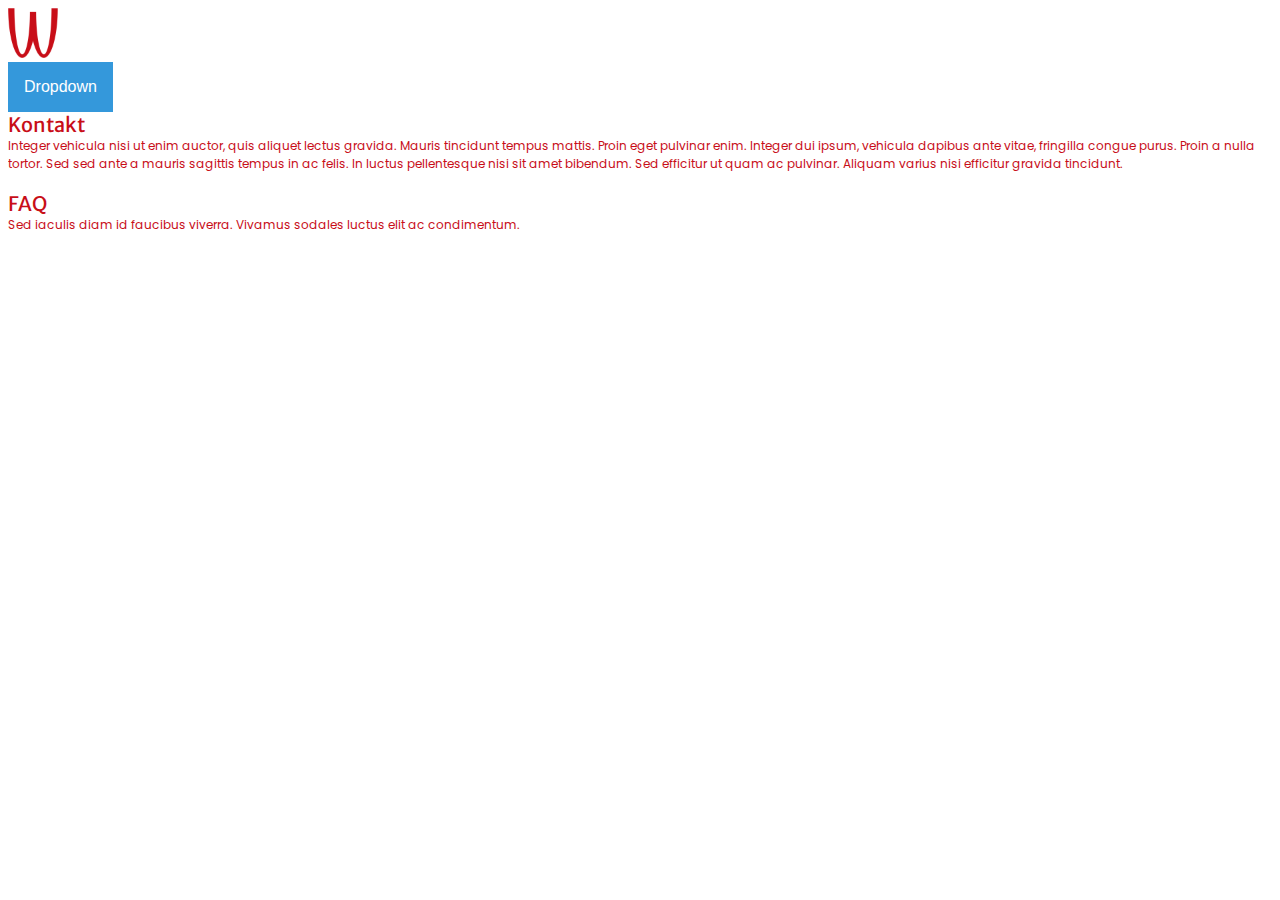
<file: kontakt.html>
<!DOCTYPE html> 
<html lang="en">
   <head> 
       <link rel="stylesheet" type="text/css" href="css/style.css">
       <link rel="stylesheet" type="text/css" href="css/grid.css">
       <link rel="preconnect" href="https://fonts.googleapis.com">
<link rel="preconnect" href="https://fonts.gstatic.com" crossorigin>
<link href="https://fonts.googleapis.com/css2?family=Merriweather+Sans:wght@700&family=Poppins:wght@200&display=swap" rel="stylesheet">
<meta name="viewport" content="width-device width, initial-scale=1.0">

        <title>mainsida</title>
   </head>
  
  <body>
     <div class="header">
          <a href="index.html" > <img src="img/logga.png" class="logga" alt="länk till mainsida"> </a>
     
 </body>

     
               <br>
               <div class="dropdown">
                 <button onclick="myFunction()" class="dropbtn">Dropdown</button>
                 <div id="maindropdown" class="dropdown-content">
                    <a href="hamburgare.html">Hungrig?</a>
                    <a href="drycker.html">Törstig?</a>
                    <a href="kyckling.html">Kyckling?</a>
                    <a href="vegetariskt.html">Vegitarian?</a>
                    <a href="desserter.html">Något sött?</a>
                    <a href="tillbehör.html">Tillbehör?</a>
                    <a href="hitta.html">Hitta hit</a>
                    <a href="kontakt.html">Kontakt</a>
         
                   </div>
     <div class="stortext">
          Kontakt
          </div>
        <div class="litentext">
          Integer vehicula nisi ut enim auctor, quis aliquet lectus gravida. Mauris tincidunt tempus mattis. Proin eget pulvinar enim. Integer dui ipsum, vehicula dapibus ante vitae, fringilla congue purus. Proin a nulla tortor. Sed sed ante a mauris sagittis tempus in ac felis. In luctus pellentesque nisi sit amet bibendum. Sed efficitur ut quam ac pulvinar. Aliquam varius nisi efficitur gravida tincidunt.
          </div>
          <br>
          <div class="stortext">
               FAQ
          </div>
          <div class="litentext">
               Sed iaculis diam id faucibus viverra. Vivamus sodales luctus elit ac condimentum. 
          </div>


        <script src="js/script.js"> </script>

  </body> 
</html>
</file>
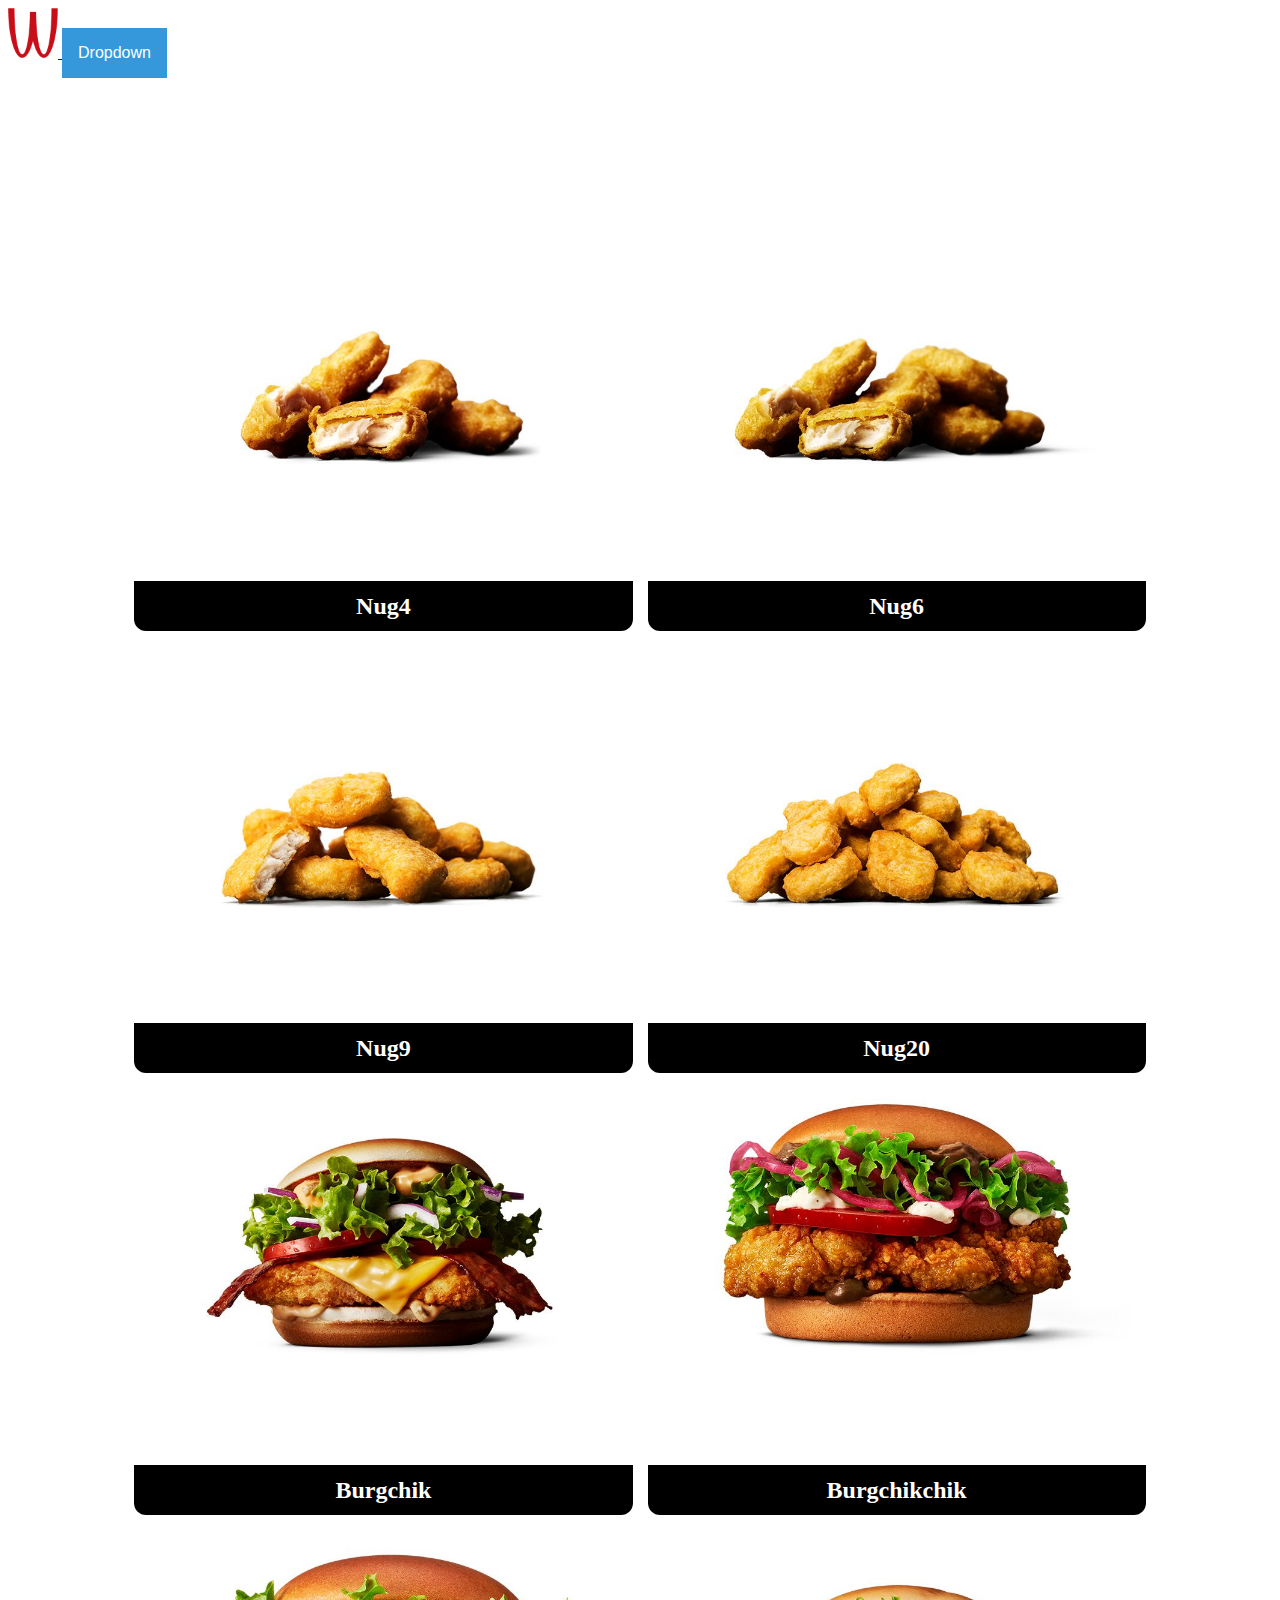
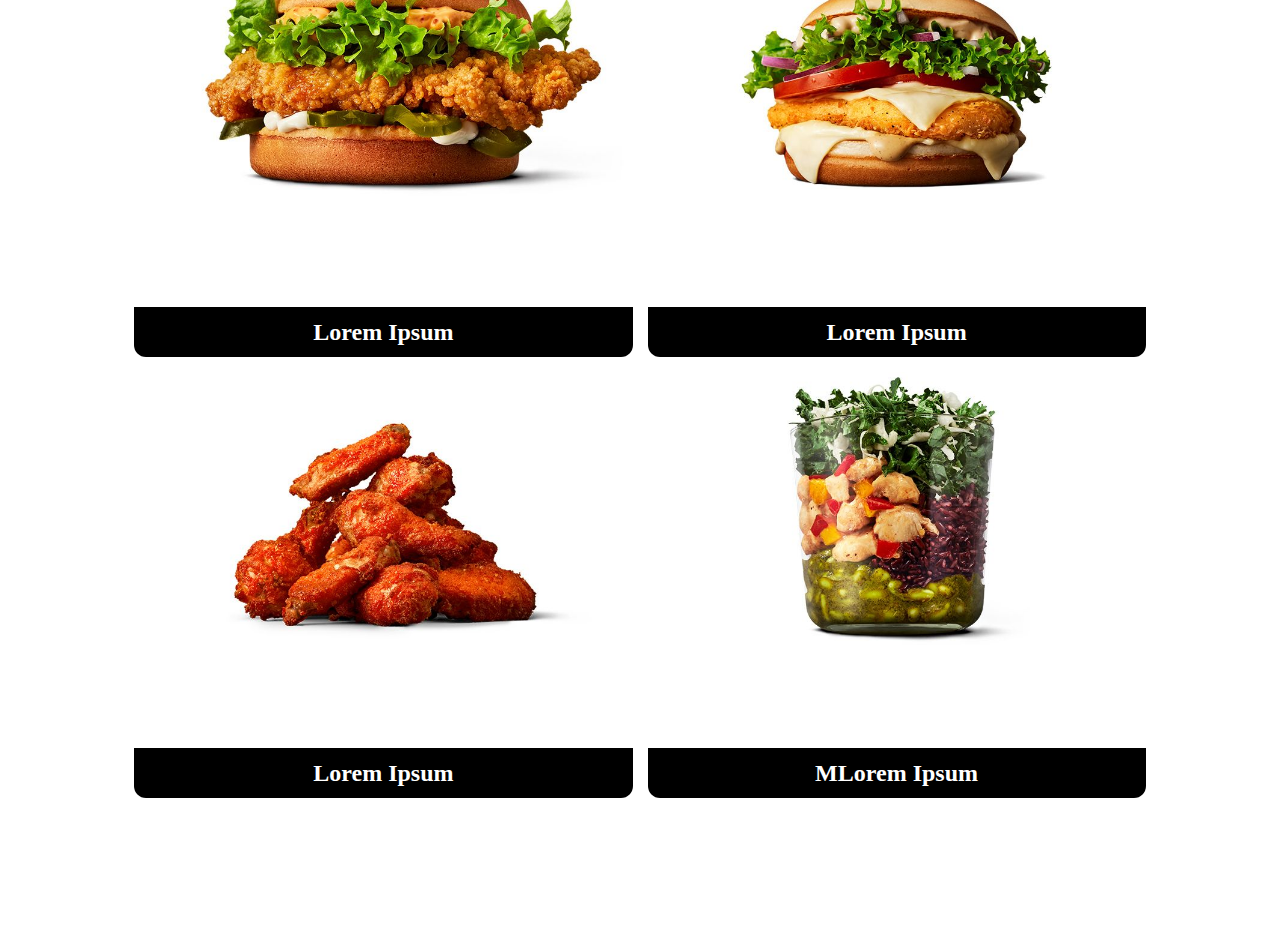
<file: kyckling.html>
<!DOCTYPE html>
<html lang="en">
    <head> 
        <link rel="stylesheet" type="text/css" href="css/style.css">
        <link rel="stylesheet" type="text/css" href="css/grid.css">
         <meta charset=utf-8>
         <meta name="viewport" content="width-device width, initial-scale=1.0">
         <!-- note to self, högerclicka på en av sidorna i VS för att öppna i browser, därefter inspektera, knappen för att visa i mobil ligger längst till vänster där-->
         <title>mainsida</title>
    </head>
<body>
  <div class="header">
  <a href="index.html" > <img src="img/logga.png" class="logga" alt="länk till mainsida"> </a>

  <div class="dropdown">
    <button onclick="myFunction()" class="dropbtn">Dropdown</button>
    <div id="maindropdown" class="dropdown-content">
       <a href="hamburgare.html">Hungrig?</a>
       <a href="drycker.html">Törstig?</a>
       <a href="kyckling.html">Kyckling?</a>
       <a href="vegetariskt.html">Vegitarian?</a>
       <a href="desserter.html">Något sött?</a>
       <a href="tillbehör.html">Tillbehör?</a>
       <a href="hitta.html">Hitta hit</a>
       <a href="kontakt.html">Kontakt</a>

      </div>
    </div>
    <div class="container">
        <div class="mat">
        <img src="img/nug4.jpeg" alt="nug4">
        <h2>Nug4<br><small>Lorem ipsum dolor sit amet</small></h2>
      </div>
      <div class="mat">
      <img src="img/nug6.jpeg" alt="nug6">
        <h2>Nug6<br><small>Lorem ipsum dolor sit amet</small></h2>
      </div>
      <div class="mat">
      <img src="img/nug9.jpeg" alt="nug9">
        <h2>Nug9<br><small>Lorem ipsum dolor sit amet </small></h2>
      </div>
      <div class="mat">
      <img src="img/nug20.jpeg" alt="nug20">
        <h2>Nug20<br><small>Lorem ipsum dolor sit amet</small></h2>
      </div>
      <div class="mat">
      <img src="img/burgchik.jpeg" alt="burgchik">
        <h2>Burgchik<br><small>Lorem ipsum dolor sit amet</small></h2>
      </div>
      <div class="mat">
      <img src="img/burgchikchik.jpeg" alt="burgchikchik">
        <h2>Burgchikchik<br><small>Lorem ipsum dolor sit amet</small></h2>
      </div>
      <div class="mat">
      <img src="img/burgchikchiksal.jpeg" alt="burgchikchiksal">
      <h2>Lorem Ipsum<br><small>Lorem ipsum dolor sit amet </small></h2>
      </div>
      <div class="mat">
      <img src="img/burgchiksal.jpeg" alt="burgchiksal">
      <h2>Lorem Ipsum<br><small>Lorem ipsum dolor sit amet </small></h2>
      </div>
      <div class="mat">
      <img src="img/spinug9.jpeg" alt="spinug9">
      <h2>Lorem Ipsum<br><small>Lorem ipsum dolor sit amet</small></h2>
      </div>
      <div class="mat">
      <img src="img/sal.jpeg" alt="sal">
      <h2>MLorem Ipsum<br><small>Lorem ipsum dolor sit amet</small></h2>
      </div>
     
      
      
      </div>
      

      <script src="js/script.js"> </script>
    </div>
</body>
</html>
</file>
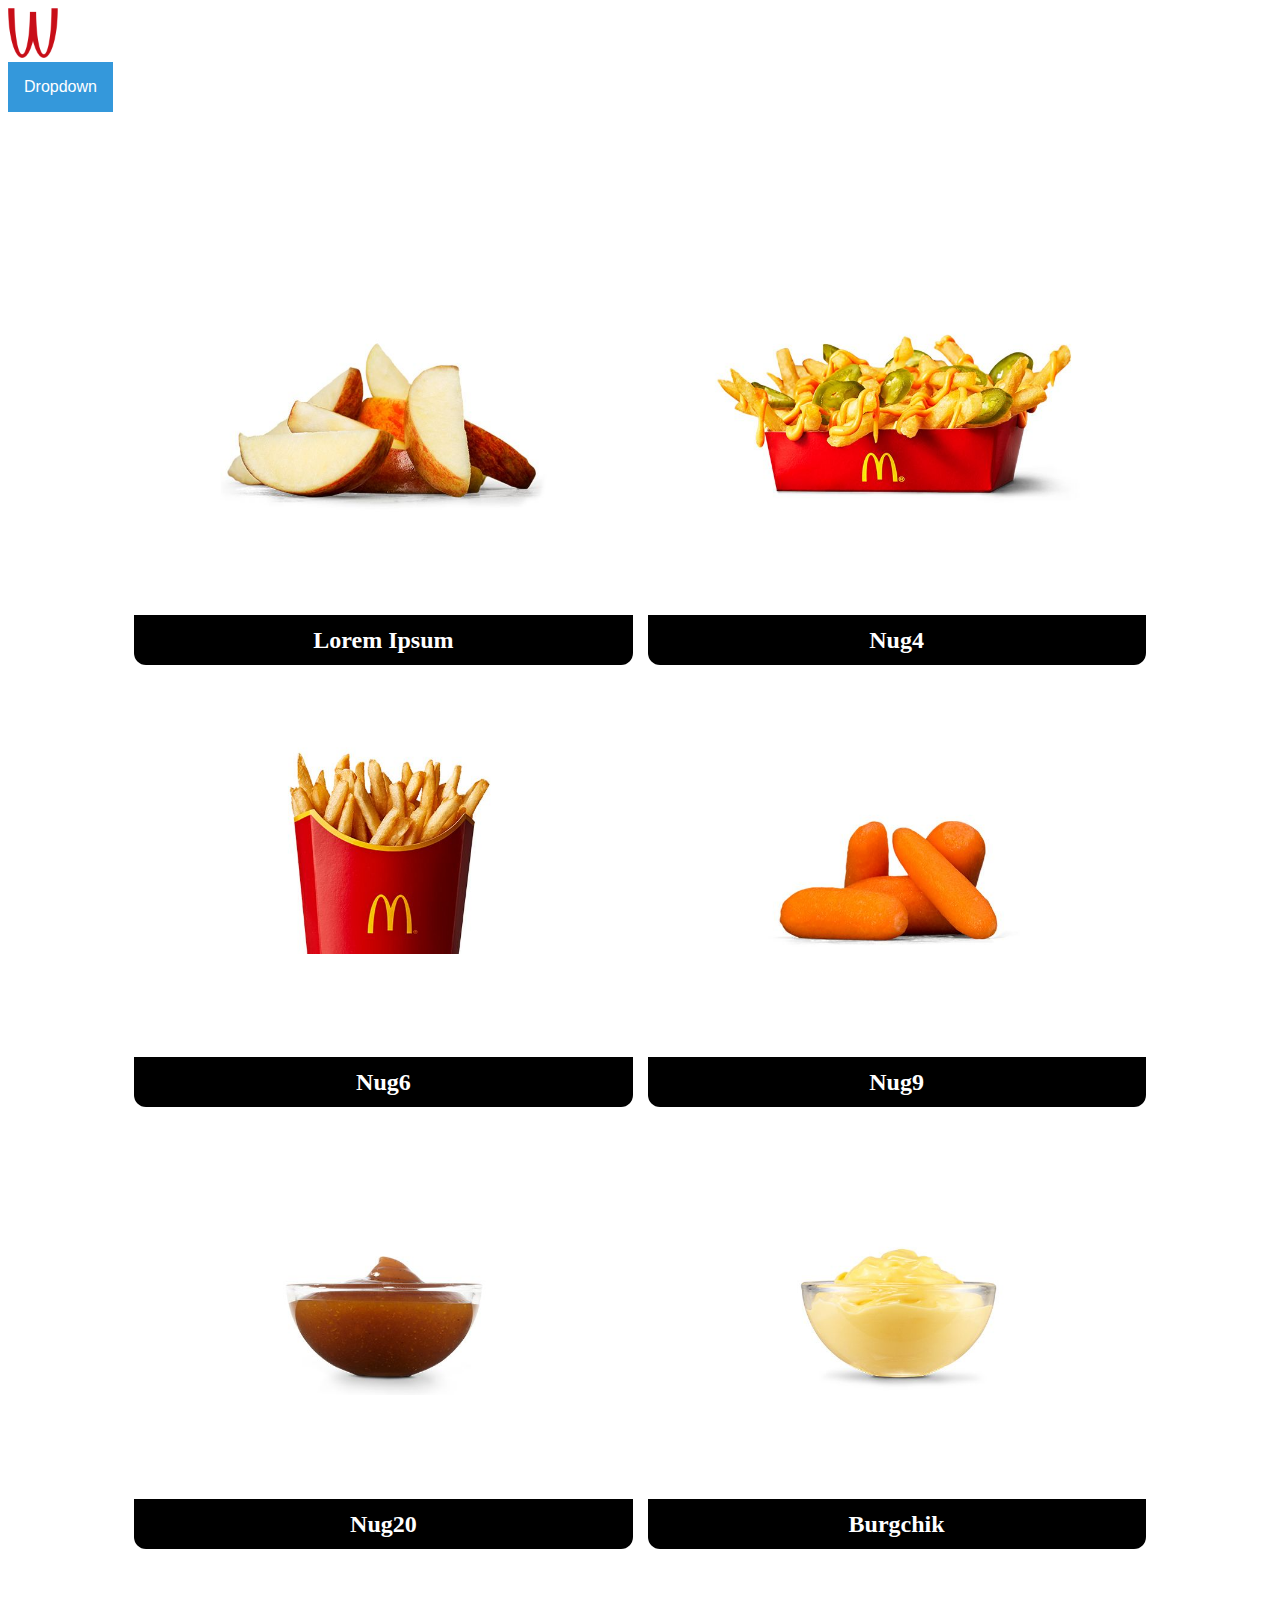
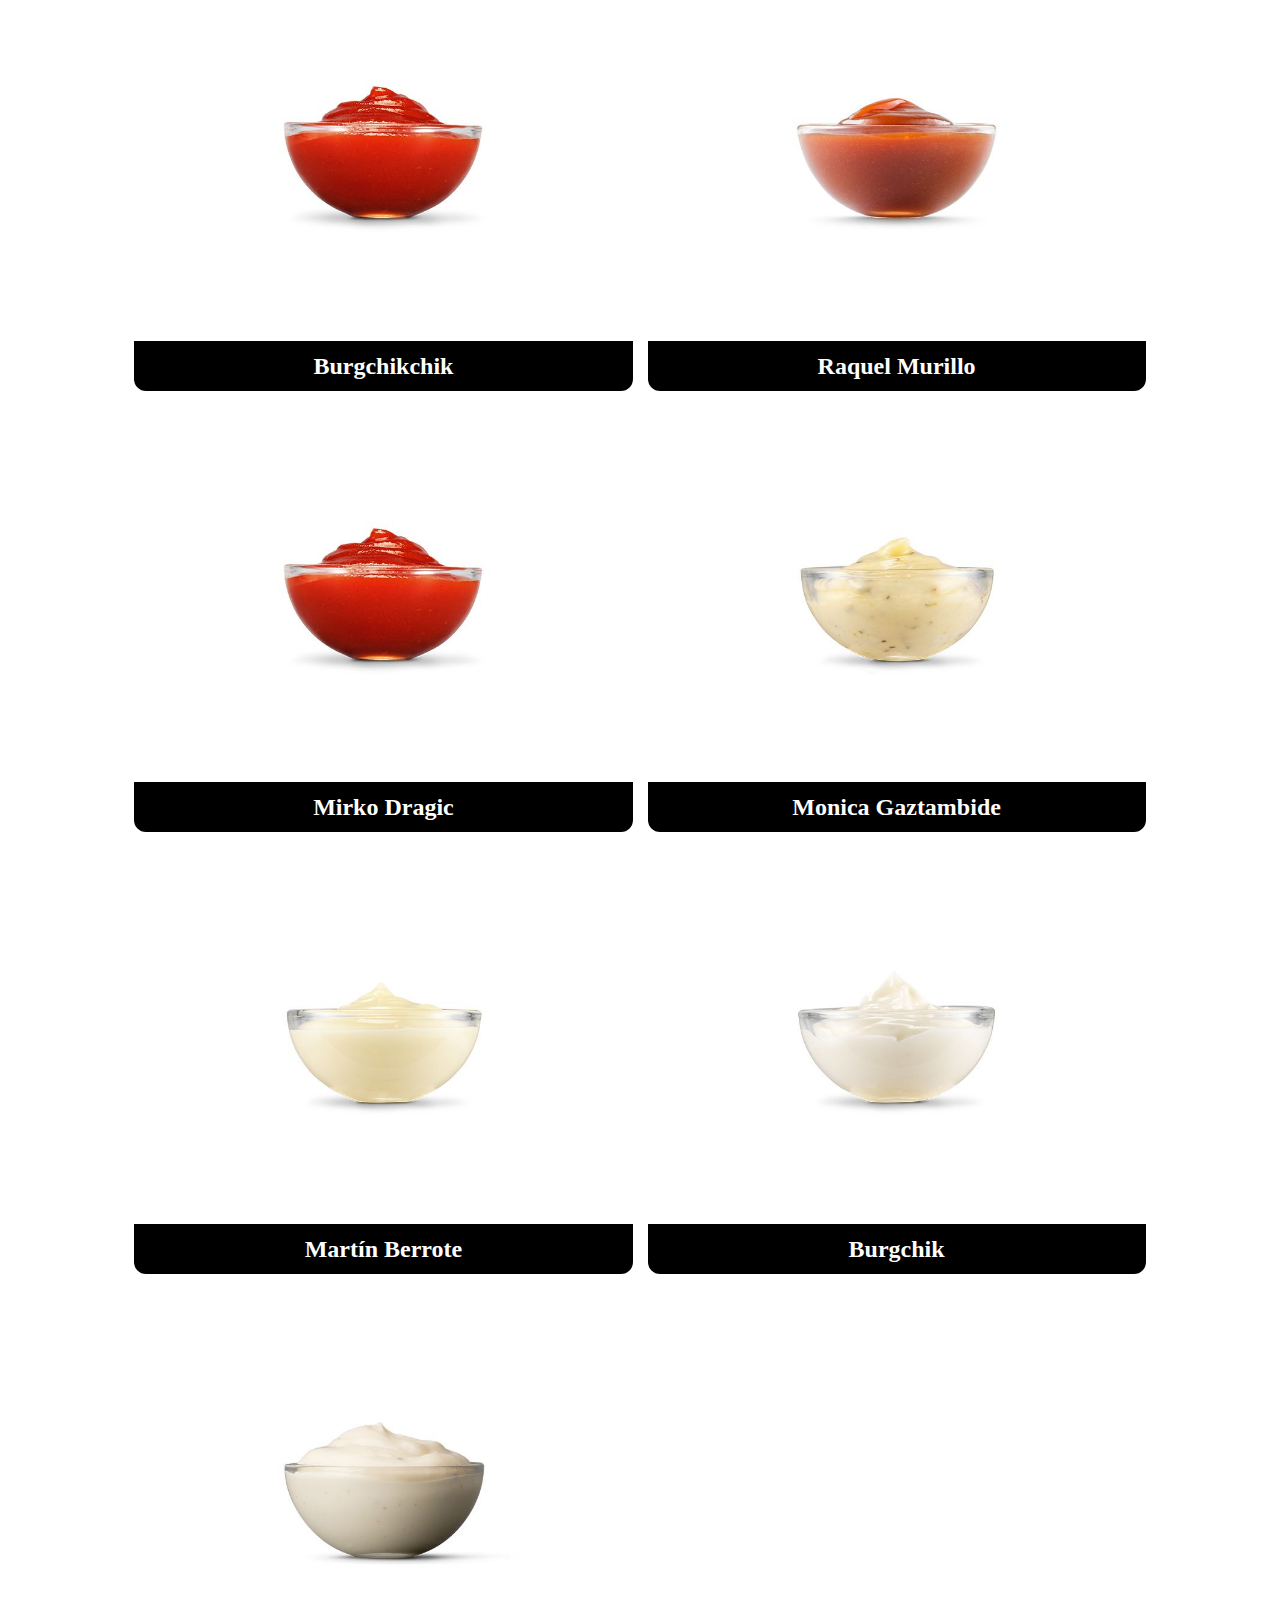
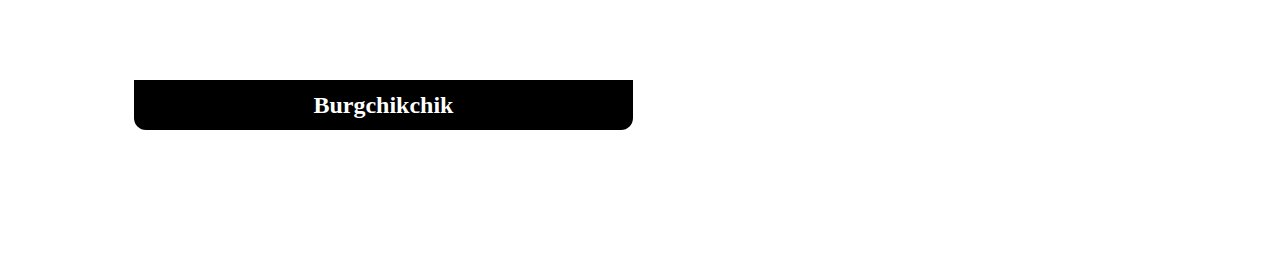
<file: tillbehör.html>
<!DOCTYPE html>
<html lang="en">
    <head> 
        <link rel="stylesheet" type="text/css" href="css/style.css">
        <link rel="stylesheet" type="text/css" href="css/grid.css">
         <meta charset=utf-8>
         <meta name="viewport" content="width-device width, initial-scale=1.0">
         <!-- note to self, högerclicka på en av sidorna i VS för att öppna i browser, därefter inspektera, knappen för att visa i mobil ligger längst till vänster där-->
         <title>mainsida</title>
    </head>
<body>
  <div class="header">
    <a href="index.html" > <img src="img/logga.png" class="logga" alt="länk till mainsida"> </a>
    <br>
    <div class="dropdown">
      <button onclick="myFunction()" class="dropbtn">Dropdown</button>
      <div id="maindropdown" class="dropdown-content">
         <a href="hamburgare.html">Hungrig?</a>
         <a href="drycker.html">Törstig?</a>
         <a href="kyckling.html">Kyckling?</a>
         <a href="vegetariskt.html">Vegitarian?</a>
         <a href="desserter.html">Något sött?</a>
         <a href="tillbehör.html">Tillbehör?</a>
         <a href="hitta.html">Hitta hit</a>
         <a href="kontakt.html">Kontakt</a>
      </div>
      </div>
    <div class="container">
      <div class="mat">
        <img src="img/app6.jpeg" alt="app6">
        <h2>Lorem Ipsum<br><small>Lorem ipsum dolor sit amet</small></h2>
      </div>
        <div class="mat">
        <img src="img/pomjal.jpeg" alt="pomjal">
        <h2>Nug4<br><small>Lorem ipsum dolor sit amet</small></h2>
      </div>
      <div class="mat">
      <img src="img/pommel.jpeg" alt="pommel">
        <h2>Nug6<br><small>Lorem ipsum dolor sit amet</small></h2>
      </div>
      <div class="mat">
      <img src="img/mor5.jpeg" alt="mor5">
        <h2>Nug9<br><small>Lorem ipsum dolor sit amet </small></h2>
      </div>
      <div class="mat">
      <img src="img/såsbrun.jpeg" alt="såsbrun">
        <h2>Nug20<br><small>Lorem ipsum dolor sit amet</small></h2>
      </div>
      <div class="mat">
      <img src="img/såsgul.jpeg" alt="såsgul">
        <h2>Burgchik<br><small>Lorem ipsum dolor sit amet</small></h2>
      </div>
      <div class="mat">
      <img src="img/såsketch.jpeg" alt="såsketch">
        <h2>Burgchikchik<br><small>Lorem ipsum dolor sit amet</small></h2>
      </div>
      <div class="mat">
      <img src="img/såsröd.jpeg" alt="såsröd">
      <h2>Raquel Murillo<br><small>Lorem ipsum dolor sit amet </small></h2>
      </div>
      <div class="mat">
      <img src="img/såsrödröd.jpeg" alt="såsrödröd">
      <h2>Mirko Dragic<br><small>Lorem ipsum dolor sit amet </small></h2>
      </div>
      <div class="mat">
      <img src="img/såsvit.jpeg" alt="såsvit">
      <h2>Monica Gaztambide<br><small>Lorem ipsum dolor sit amet</small></h2>
      </div>
      <div class="mat">
      <img src="img/såsvitvit.jpeg" alt="såsvitvit">
      <h2>Martín Berrote<br><small>Lorem ipsum dolor sit amet</small></h2>
      </div>
      <div class="mat">
      <img src="img/såsvitvitvit.jpeg" alt="såsvitvitvit">
        <h2>Burgchik<br><small>Lorem ipsum dolor sit amet</small></h2>
      </div>
      <div class="mat">
      <img src="img/såsvitvitvitvit.jpeg" alt="såsvitvitvitvit">
        <h2>Burgchikchik<br><small>Lorem ipsum dolor sit amet</small></h2>
      </div>
      
      
    
      </div>
      

      <script src="js/script.js"> </script>
    </div>

</body>
</html>
</file>
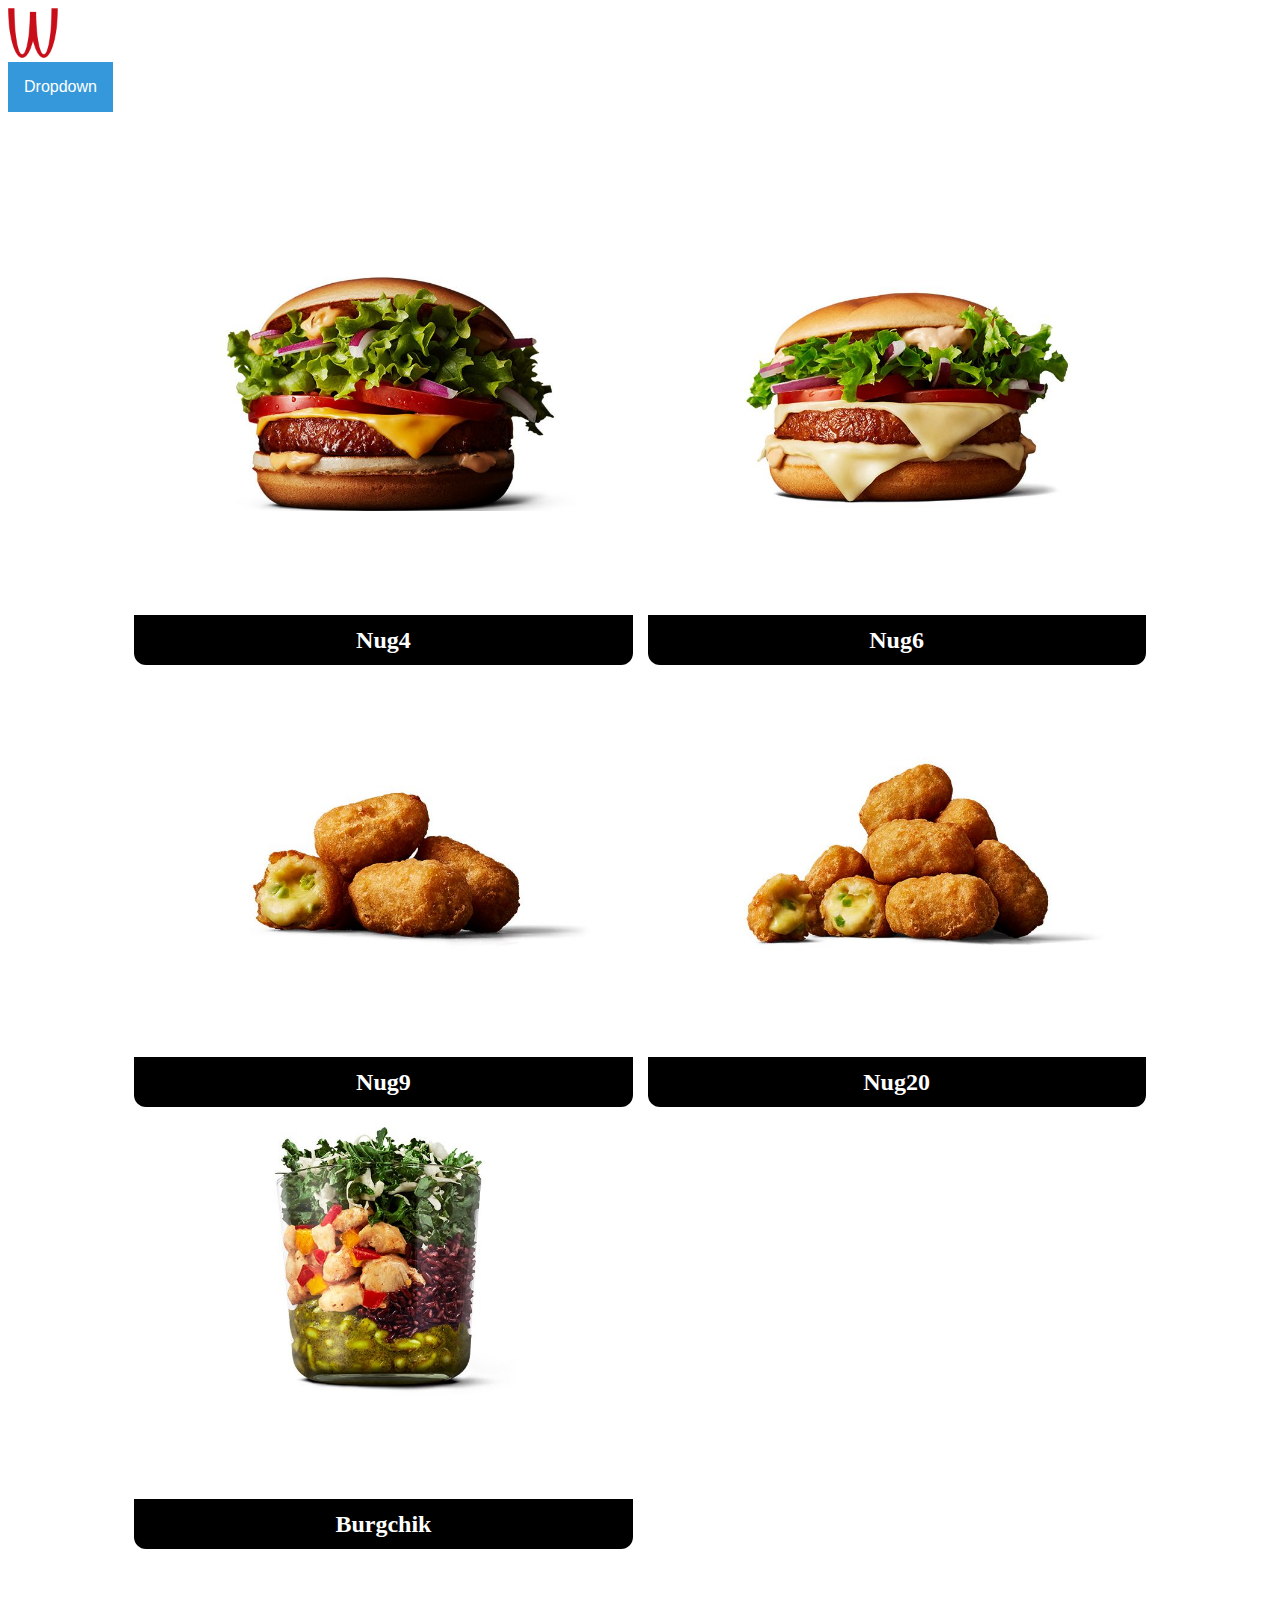
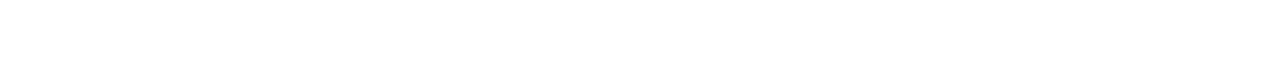
<file: vegetariskt.html>
<!DOCTYPE html>
<html lang="en">
    <head> 
        <link rel="stylesheet" type="text/css" href="css/style.css">
        <link rel="stylesheet" type="text/css" href="css/grid.css">
         <meta charset=utf-8>
         <meta name="viewport" content="width-device width, initial-scale=1.0">
         <!-- note to self, högerclicka på en av sidorna i VS för att öppna i browser, därefter inspektera, knappen för att visa i mobil ligger längst till vänster där-->
         <title>mainsida</title>
    </head>
<body>
  <div class="header">
    <a href="index.html" > <img src="img/logga.png" class="logga" alt="länk till mainsida"> </a>
    <br>
    <div class="dropdown">
      <button onclick="myFunction()" class="dropbtn">Dropdown</button>
      <div id="maindropdown" class="dropdown-content">
         <a href="hamburgare.html">Hungrig?</a>
         <a href="drycker.html">Törstig?</a>
         <a href="kyckling.html">Kyckling?</a>
         <a href="vegetariskt.html">Vegitarian?</a>
         <a href="desserter.html">Något sött?</a>
         <a href="tillbehör.html">Tillbehör?</a>
         <a href="hitta.html">Hitta hit</a>
         <a href="kontakt.html">Kontakt</a>
      </div>
      </div>
    <div class="container">
        <div class="mat">
        <img src="img/burgveg.jpeg" alt="burgveg">
        <h2>Nug4<br><small>Lorem ipsum dolor sit amet</small></h2>
      </div>
      <div class="mat">
      <img src="img/burgvegost.jpeg" alt="burgvegost">
        <h2>Nug6<br><small>Lorem ipsum dolor sit amet</small></h2>
      </div>
      <div class="mat">
      <img src="img/veginug4.jpeg" alt="veginug4">
        <h2>Nug9<br><small>Lorem ipsum dolor sit amet </small></h2>
      </div>
      <div class="mat">
      <img src="img/vegnug7.jpeg" alt="vegnug7">
        <h2>Nug20<br><small>Lorem ipsum dolor sit amet</small></h2>
      </div>
      <div class="mat">
      <img src="img/sal.jpeg" alt="sal">
        <h2>Burgchik<br><small>Lorem ipsum dolor sit amet</small></h2>
      </div>
      
     
      
      
      </div>
      

      <script src="js/script.js"> </script>
    </div>
</body>
</html>
</file>
<file: css/style.css>
.dropbtn {
  background-color: #3498DB;
  color: white;
  padding: 16px;
  font-size: 16px;
  border: none;
  cursor: pointer;
}

.dropbtn:hover, .dropbtn:focus {
  background-color: #2980B9;
}

.dropdown {
  position: relative;
  display: inline-block;
}

.dropdown-content {
  display: none;
  position: absolute;
  background-color: #f1f1f1;
  min-width: 160px;
  overflow: auto;
  box-shadow: 0px 8px 16px 0px rgba(0,0,0,0.2);
  z-index: 1;
}

.dropdown-content a {
  color: black;
  padding: 12px 16px;
  text-decoration: none;
  display: block;
}

.dropdown a:hover {background-color: #ddd;}

.show {display: block;}



.logga{
    width: 50px;
    height: 50px;
  }


.header{
    color: blue;
}

* {box-sizing:border-box}

/* Slideshow container */
.slideshow-container {
  max-width: 1000px;
  position: relative;
  margin: auto;
}

/* Hide the images by default */
.mySlides {
  display: none;
}

/* Next & previous buttons */
.prev, .next {
  cursor: pointer;
  position: absolute;
  top: 50%;
  width: auto;
  margin-top: -22px;
  padding: 16px;
  color: white;
  font-weight: bold;
  font-size: 18px;
  transition: 0.6s ease;
  border-radius: 0 3px 3px 0;
  user-select: none;
}

/* Position the "next button" to the right */
.next {
  right: 0;
  border-radius: 3px 0 0 3px;
}

/* On hover, add a black background color with a little bit see-through */
.prev:hover, .next:hover {
  background-color: rgba(0,0,0,0.8);
}

/* Caption text */
.text {
  color: #f2f2f2;
  font-size: 15px;
  padding: 8px 12px;
  position: absolute;
  bottom: 8px;
  width: 100%;
  text-align: center;
}

/* Number text (1/3 etc) */
.numbertext {
  color: #f2f2f2;
  font-size: 12px;
  padding: 8px 12px;
  position: absolute;
  top: 0;
}

/* The dots/bullets/indicators */
.dot {
  cursor: pointer;
  height: 15px;
  width: 15px;
  margin: 0 2px;
  background-color: #bbb;
  border-radius: 50%;
  display: inline-block;
  transition: background-color 0.6s ease;
}

.active, .dot:hover {
  background-color: #717171;
}

/* Fading animation */
.fade {
  animation-name: fade;
  animation-duration: 1.5s;
}

@keyframes fade {
  from {opacity: .4}
  to {opacity: 1}
}


.container{
  display: grid;
  grid-template-columns: 1fr 1fr;
grid-gap: 15px;
margin: 10%;
}
.mat img{
width: 100%;
margin-bottom: 30%;

}
.mat{
  overflow: hidden;
  position: relative;
  border-radius: 12px;
}
.mat h2{
  position: absolute;
  vertical-align: middle;
  line-height: 215%;
  background-color: black;
  bottom: 0%;
  width:100%;
  margin-bottom: 0;
  text-align: center;
  -webkit-transition:0.3s;
  height: 50px;
font-family: 'Bebas Neue', cursive;
  color:white;
  text-decoration: none;

}

.mat h2:hover{
  height:30%;
  -webkit-transition:0.3s;
  transition-timing-function: ease;

}

.karta{
  vertical-align: middle;

}

.stortext{
  font-size: 20px;
  color: #c80e18;;
  font-family: 'Merriweather Sans', sans-serif;
  
}

.litentext{
  font-size:12px;
  color: #c80e18;
  font-family: 'Poppins', sans-serif;


}
</file>
<file: css/grid.css>
.bildgrid {
    display: grid;
    grid-template: repeat(insert number,insert number)/ repeat(insert number, insert number);
    grid-gap:"3px"
}
.grid_karta {
    display: grid;
    grid-template: 1fr auto 1fr/ repeat(3 450px);
}

.karta{
    grid-row: 2/3;
    grid-column: 2/3;
}

.top{
    grid-row: 1/2;
    grid-column: 2/3;
    justify-self: center;
}
</file>
